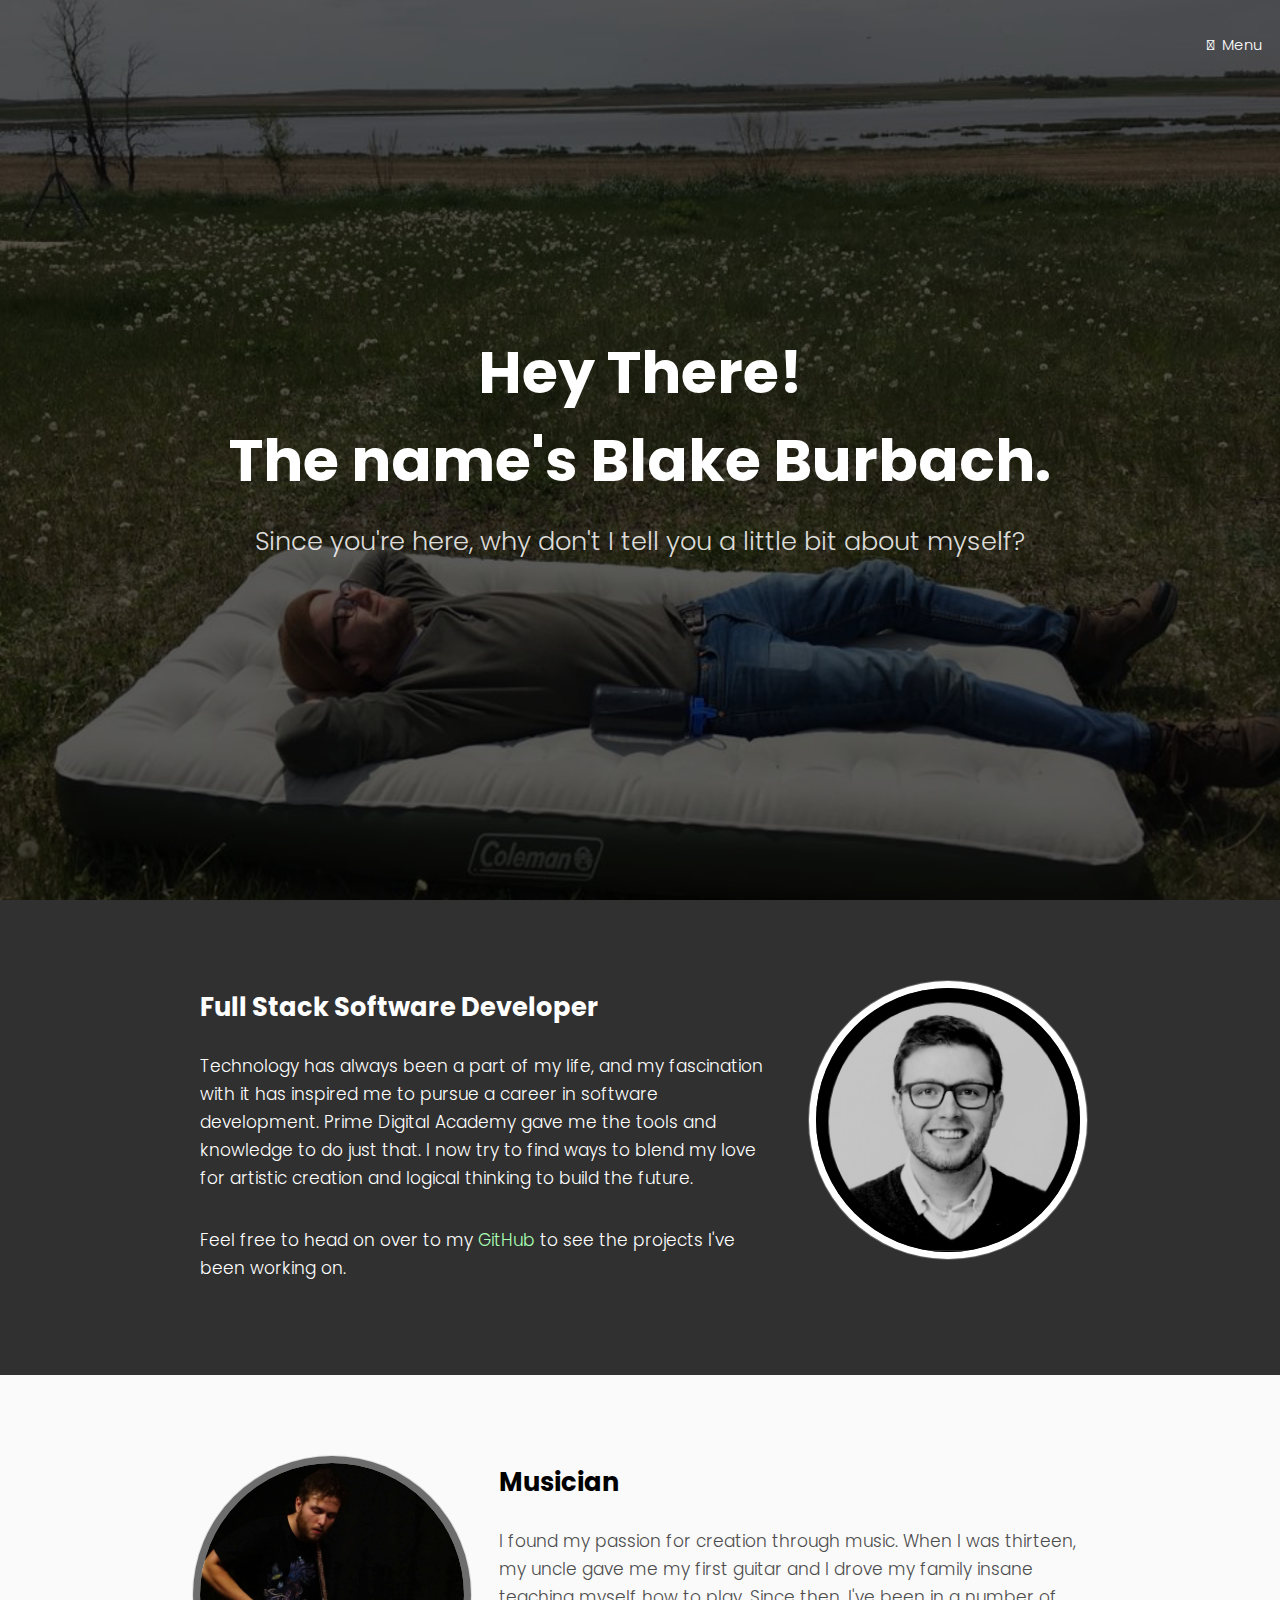
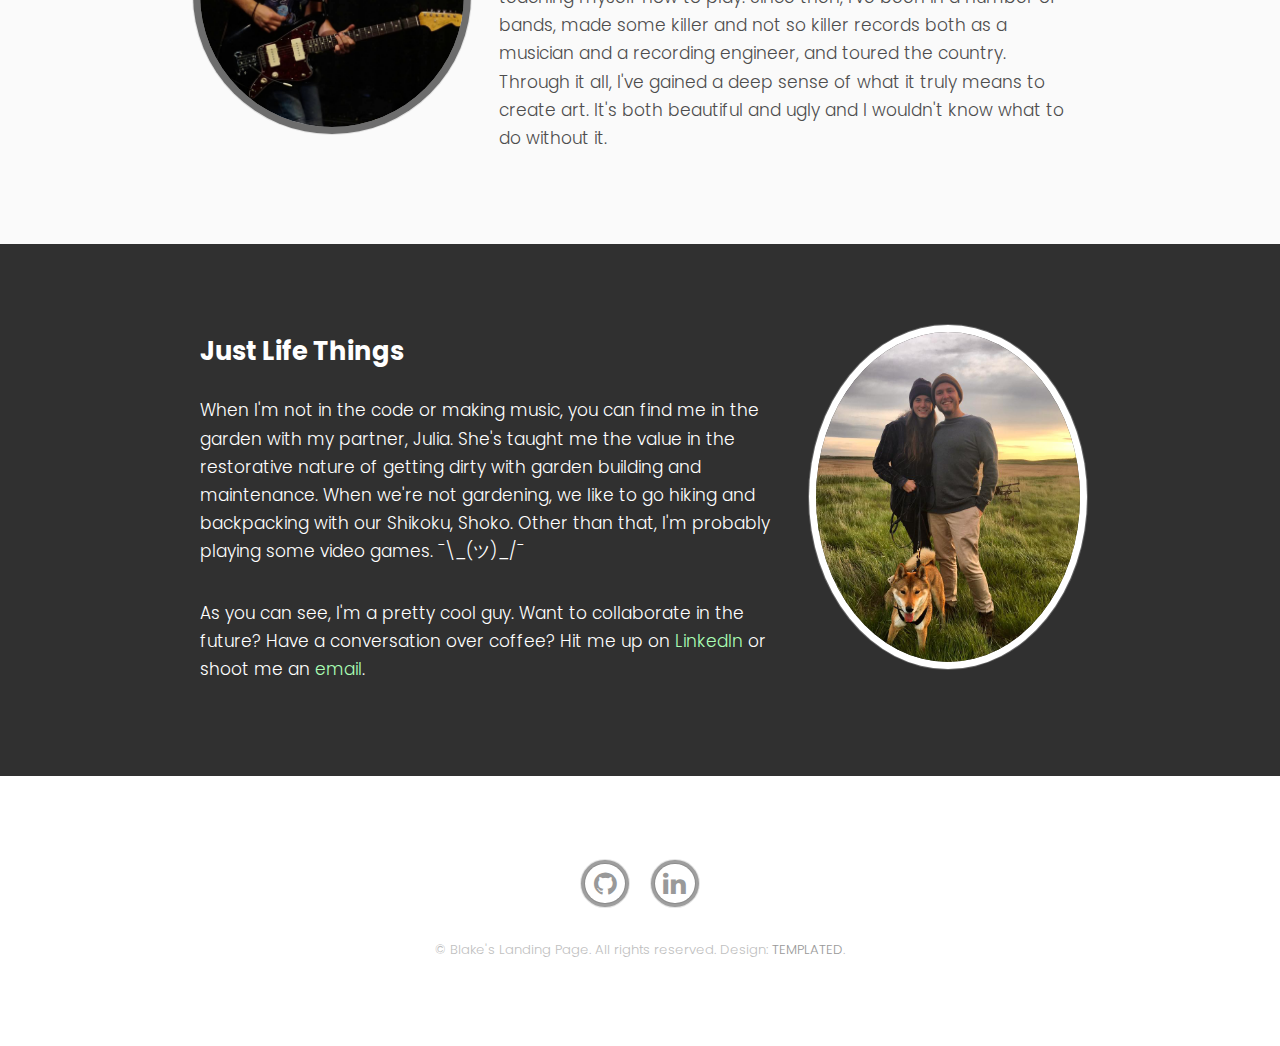
<file: index.html>
<!DOCTYPE HTML>
<!--
	Urban by TEMPLATED
	templated.co @templatedco
	Released for free under the Creative Commons Attribution 3.0 license (templated.co/license)
-->
<html>

<head>
	<title>Blake Burbach - Full Stack Software Developer</title>
	<meta charset="utf-8" />
	<meta name="viewport" content="width=device-width, initial-scale=1" />
	<link rel="stylesheet" href="assets/css/main.css" />
	<link href="https://fonts.googleapis.com/css?family=Poppins:300" rel="stylesheet">
</head>

<body>

	<!-- Header -->
	<header id="header" class="alt">
		<!-- <div class="logo"><a href="index.html">Urban <span>by TEMPLATED</span></a></div> -->
		<a href="#menu">Menu</a>
	</header>

	<!-- Nav -->
	<nav id="menu">
		<ul class="links">
			<li>
				<a href="index.html">Me</a>
			</li>
			<li>
				<a href="images/Blake_Burbach_Resume.pdf">Resume</a>
			</li>
			<!-- <li>
				<a href="projects.html">Projects</a>
			</li> -->
		</ul>
	</nav>

	<!-- Banner -->
	<section id="banner">
		<div class="inner">
			<header>
				<h1>Hey There!
					<br/>The name's Blake Burbach.
					<br />
				</h1>
				<p>Since you're here, why don't I tell you a little bit about myself?</p>
			</header>
		</div>
	</section>

	<!-- Main -->
	<div id="main">
		<!-- Section -->
		<section class="wrapper style2">
			<div class="inner">
				<div class="flex flex-2">
					<div class="col col2">
						<h3>Full Stack Software Developer</h3>
						<div class="newText">
							<p>Technology has always been a part of my life, and my fascination with it has inspired me to pursue a career in software development.
								Prime Digital Academy gave me the tools and knowledge to do just that. I now try to find ways to blend my love for artistic
								 creation and logical thinking to build the future.</p>
							<p>Feel free to head on over to my <a id="textLink" href="https://github.com/BlakeBurbach" target="_blank">GitHub</a> to see the projects I've been working on.</p>
						</div>
					</div>
					<div class="col col1 first">
						<div class="image round fit">
							<img src="images/Blake_Headshot.png" alt="Professional Headshot of me" />
						</div>
					</div>
				</div>
			</div>
		</section>
		<!-- Section -->
		<section class="wrapper style1">
			<div class="inner">
				<!-- 2 Columns -->
				<div class="flex flex-2">
					<div class="col col1">
						<div class="image round fit">
							<img src="images/Guitar_Playing.jpg" alt="Me and my Jag" />
						</div>
					</div>
					<div class="col col2">
						<h3>Musician</h3>
						<div class="newText">
							<p>I found my passion for creation through music.
								When I was thirteen, my uncle gave me my first guitar and I drove my family insane teaching myself how to play.
								Since then, I've been in a number of bands, made some killer and not so killer records both as a musician and a recording engineer,
								and toured the country. Through it all, I've gained a deep sense of what it truly means to create art. It's both beautiful and ugly
								and I wouldn't know what to do without it. 
							</p>
						</div>
					</div>
				</div>
			</div>
		</section>

		<!-- Section -->
		<section class="wrapper style2">
			<div class="inner">
				<div class="flex flex-2">
					<div class="col col2">
						<h3>Just Life Things</h3>
						<div class="newText">
						<p>When I'm not in the code or making music, you can find me in the garden with my partner, Julia.
							She's taught me the value in the restorative nature of getting dirty with garden building and maintenance. 
							When we're not gardening, we like to go hiking and backpacking with our Shikoku, Shoko. 
							Other than that, I'm probably playing some video games. ¯\_(ツ)_/¯
						</p>
						<p>
							As you can see, I'm a pretty cool guy. Want to collaborate in the future? Have a conversation over coffee?
							Hit me up on <a id="textLinkedIn" href="https://www.linkedin.com/in/blake-burbach/" target="_blank">LinkedIn</a> 
							or shoot me an <a id="mailTime" href="mailto:cras.bburbach@gmail.com">email</a>. 
						</p>
						</div>
					</div>
					<div class="col col1 first">
						<div class="image round fit">
							<img src="images/Jules_and_Me.jpg" alt="Julia, Shoko, and me at sunset" />
						</div>
					</div>
				</div>
			</div>
		</section>
	</div>

	<!-- Footer -->
	<footer id="footer">
		<div class="copyright">
			<ul class="icons">
				<li>
					<a href="https://github.com/BlakeBurbach" class="icon fa-github">
						<span class="label">GitHub</span>
					</a>
				</li>
				<li>
					<a href="https://www.linkedin.com/in/blake-burbach/" class="icon fa-linkedin">
						<span class="label">LinkedIn</span>
					</a>
				</li>
			</ul>
			<p>&copy; Blake's Landing Page. All rights reserved. Design:
				<a href="https://templated.co">TEMPLATED</a>.</p>
		</div>
	</footer>

	<!-- Scripts -->
	<script src="assets/js/jquery.min.js"></script>
	<script src="assets/js/jquery.scrolly.min.js"></script>
	<script src="assets/js/jquery.scrollex.min.js"></script>
	<script src="assets/js/skel.min.js"></script>
	<script src="assets/js/util.js"></script>
	<script src="assets/js/main.js"></script>

</body>

</html>
</file>
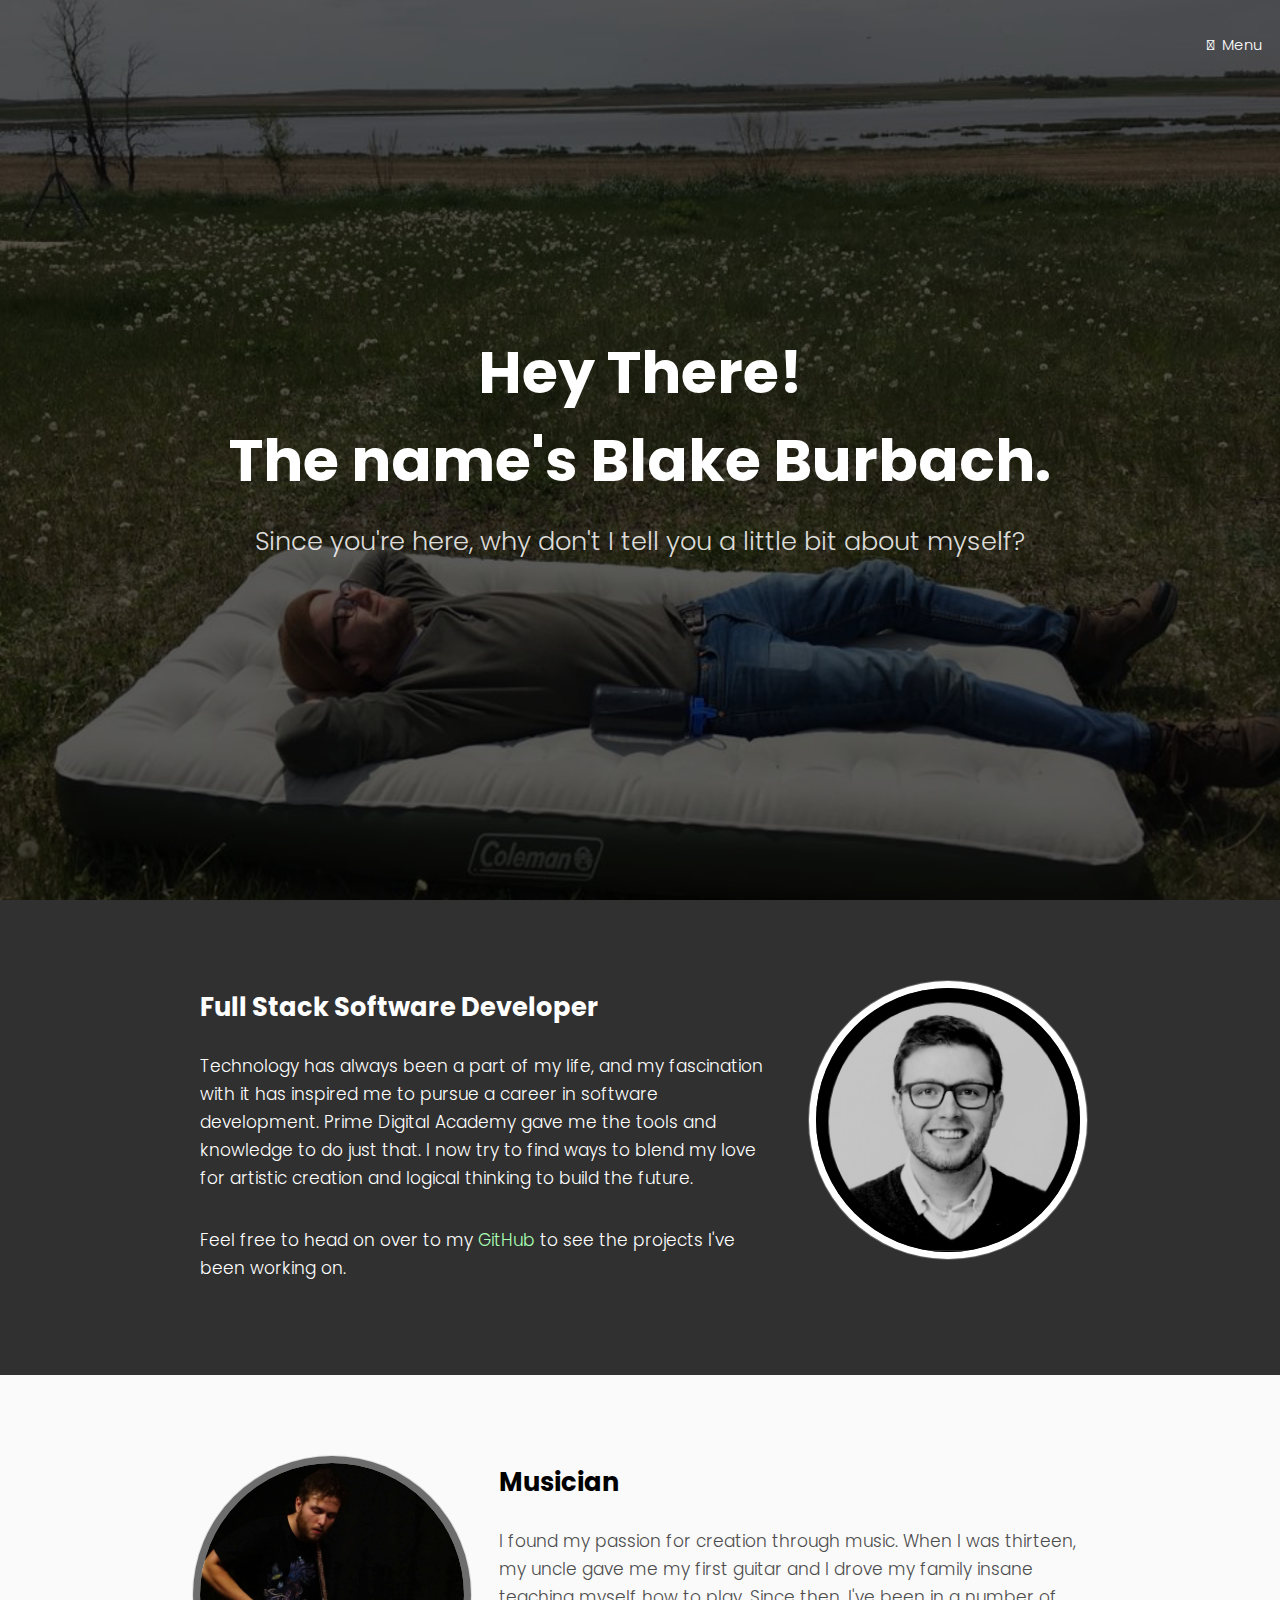
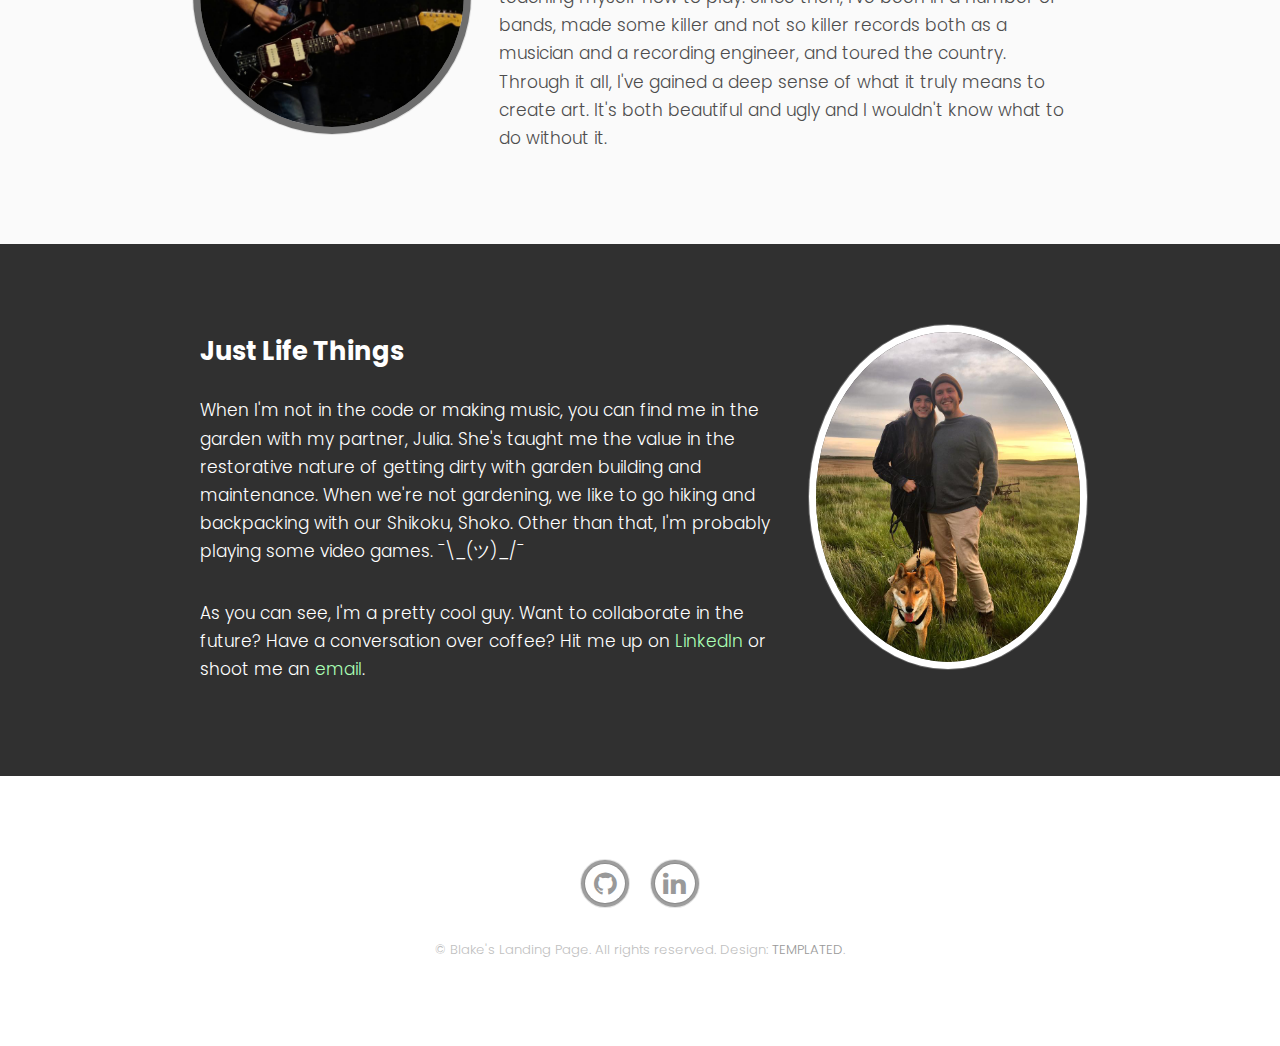
<file: templated-urban/index.html>
<!DOCTYPE HTML>
<!--
	Urban by TEMPLATED
	templated.co @templatedco
	Released for free under the Creative Commons Attribution 3.0 license (templated.co/license)
-->
<html>

<head>
	<title>Blake Burbach - Full Stack Software Developer</title>
	<meta charset="utf-8" />
	<meta name="viewport" content="width=device-width, initial-scale=1" />
	<link rel="stylesheet" href="assets/css/main.css" />
	<link href="https://fonts.googleapis.com/css?family=Poppins:300" rel="stylesheet">
</head>

<body>

	<!-- Header -->
	<header id="header" class="alt">
		<!-- <div class="logo"><a href="index.html">Urban <span>by TEMPLATED</span></a></div> -->
		<a href="#menu">Menu</a>
	</header>

	<!-- Nav -->
	<nav id="menu">
		<ul class="links">
			<li>
				<a href="index.html">Me</a>
			</li>
			<li>
				<a href="images/Blake_Resume.pdf">Resume</a>
			</li>
			<!-- <li>
				<a href="projects.html">Projects</a>
			</li> -->
		</ul>
	</nav>

	<!-- Banner -->
	<section id="banner">
		<div class="inner">
			<header>
				<h1>Hey There!
					<br/>The name's Blake Burbach.
					<br />
				</h1>
				<p>Since you're here, why don't I tell you a little bit about myself?</p>
			</header>
		</div>
	</section>

	<!-- Main -->
	<div id="main">
		<!-- Section -->
		<section class="wrapper style2">
			<div class="inner">
				<div class="flex flex-2">
					<div class="col col2">
						<h3>Full Stack Software Developer</h3>
						<div class="newText">
							<p>Technology has always been a part of my life, and my fascination with it has inspired me to pursue a career in software development.
								Prime Digital Academy gave me the tools and knowledge to do just that. I now try to find ways to blend my love for artistic
								 creation and logical thinking to build the future.</p>
							<p>Feel free to head on over to my <a id="textLink" href="https://github.com/BlakeBurbach" target="_blank">GitHub</a> to see the projects I've been working on.</p>
						</div>
					</div>
					<div class="col col1 first">
						<div class="image round fit">
							<img src="images/Blake_Headshot.png" alt="Professional Headshot of me" />
						</div>
					</div>
				</div>
			</div>
		</section>
		<!-- Section -->
		<section class="wrapper style1">
			<div class="inner">
				<!-- 2 Columns -->
				<div class="flex flex-2">
					<div class="col col1">
						<div class="image round fit">
							<img src="images/Guitar_Playing.jpg" alt="Me and my Jag" />
						</div>
					</div>
					<div class="col col2">
						<h3>Musician</h3>
						<div class="newText">
							<p>I found my passion for creation through music.
								When I was thirteen, my uncle gave me my first guitar and I drove my family insane teaching myself how to play.
								Since then, I've been in a number of bands, made some killer and not so killer records both as a musician and a recording engineer,
								and toured the country. Through it all, I've gained a deep sense of what it truly means to create art. It's both beautiful and ugly
								and I wouldn't know what to do without it. 
							</p>
						</div>
					</div>
				</div>
			</div>
		</section>

		<!-- Section -->
		<section class="wrapper style2">
			<div class="inner">
				<div class="flex flex-2">
					<div class="col col2">
						<h3>Just Life Things</h3>
						<div class="newText">
						<p>When I'm not in the code or making music, you can find me in the garden with my partner, Julia.
							She's taught me the value in the restorative nature of getting dirty with garden building and maintenance. 
							When we're not gardening, we like to go hiking and backpacking with our Shikoku, Shoko. 
							Other than that, I'm probably playing some video games. ¯\_(ツ)_/¯
						</p>
						<p>
							As you can see, I'm a pretty cool guy. Want to collaborate in the future? Have a conversation over coffee?
							Hit me up on <a id="textLinkedIn" href="https://www.linkedin.com/in/blake-burbach/" target="_blank">LinkedIn</a> 
							or shoot me an <a id="mailTime" href="mailto:cras.bburbach@gmail.com">email</a>. 
						</p>
						</div>
					</div>
					<div class="col col1 first">
						<div class="image round fit">
							<img src="images/Jules_and_Me.jpg" alt="Julia, Shoko, and me at sunset" />
						</div>
					</div>
				</div>
			</div>
		</section>
	</div>

	<!-- Footer -->
	<footer id="footer">
		<div class="copyright">
			<ul class="icons">
				<li>
					<a href="https://github.com/BlakeBurbach" class="icon fa-github">
						<span class="label">GitHub</span>
					</a>
				</li>
				<li>
					<a href="https://www.linkedin.com/in/blake-burbach/" class="icon fa-linkedin">
						<span class="label">LinkedIn</span>
					</a>
				</li>
			</ul>
			<p>&copy; Blake's Landing Page. All rights reserved. Design:
				<a href="https://templated.co">TEMPLATED</a>.</p>
		</div>
	</footer>

	<!-- Scripts -->
	<script src="assets/js/jquery.min.js"></script>
	<script src="assets/js/jquery.scrolly.min.js"></script>
	<script src="assets/js/jquery.scrollex.min.js"></script>
	<script src="assets/js/skel.min.js"></script>
	<script src="assets/js/util.js"></script>
	<script src="assets/js/main.js"></script>

</body>

</html>
</file>
<file: assets/css/main.css>
@charset "UTF-8";
@import url(font-awesome.min.css);
@import url("https://fonts.googleapis.com/css?family=Scope+One|Trocchi");

/*
	Urban by TEMPLATED
	templated.co @templatedco
	Released for free under the Creative Commons Attribution 3.0 license (templated.co/license)
*/

/* Reset */
.newText{
	font-size: 17px;
}
	html, body, div, span, applet, object, iframe, h1, h2, h3, h4, h5, h6, p, blockquote, pre, a, abbr, acronym, address, big, cite, code, del, dfn, em, img, ins, kbd, q, s, samp, small, strike, strong, sub, sup, tt, var, b, u, i, center, dl, dt, dd, ol, ul, li, fieldset, form, label, legend, table, caption, tbody, tfoot, thead, tr, th, td, article, aside, canvas, details, embed, figure, figcaption, footer, header, hgroup, menu, nav, output, ruby, section, summary, time, mark, audio, video {
		margin: 0;
		padding: 0;
		border: 0;
		font-size: 100%;
		font: inherit;
		vertical-align: baseline;
	}

	article, aside, details, figcaption, figure, footer, header, hgroup, menu, nav, section {
		display: block;
	}

	body {
		line-height: 1;
	}

	ol, ul {
		list-style: none;
	}

	blockquote, q {
		quotes: none;
	}

	blockquote:before, blockquote:after, q:before, q:after {
		content: '';
		content: none;
	}

	table {
		border-collapse: collapse;
		border-spacing: 0;
	}

	body {
		-webkit-text-size-adjust: none;
	}

/* Box Model */

	*, *:before, *:after {
		-moz-box-sizing: border-box;
		-webkit-box-sizing: border-box;
		box-sizing: border-box;
	}

/* Containers */

	.container {
		margin-left: auto;
		margin-right: auto;
	}

	.container.\31 25\25 {
		width: 100%;
		max-width: 100em;
		min-width: 80em;
	}

	.container.\37 5\25 {
		width: 60em;
	}

	.container.\35 0\25 {
		width: 40em;
	}

	.container.\32 5\25 {
		width: 20em;
	}

	.container {
		width: 80em;
	}

	@media screen and (max-width: 1680px) {

		.container.\31 25\25 {
			width: 100%;
			max-width: 100em;
			min-width: 80em;
		}

		.container.\37 5\25 {
			width: 60em;
		}

		.container.\35 0\25 {
			width: 40em;
		}

		.container.\32 5\25 {
			width: 20em;
		}

		.container {
			width: 80em;
		}

	}

	@media screen and (max-width: 1280px) {

		.container.\31 25\25 {
			width: 100%;
			max-width: 81.25em;
			min-width: 65em;
		}

		.container.\37 5\25 {
			width: 48.75em;
		}

		.container.\35 0\25 {
			width: 32.5em;
		}

		.container.\32 5\25 {
			width: 16.25em;
		}

		.container {
			width: 65em;
		}

	}

	@media screen and (max-width: 980px) {

		.container.\31 25\25 {
			width: 100%;
			max-width: 112.5%;
			min-width: 90%;
		}

		.container.\37 5\25 {
			width: 67.5%;
		}

		.container.\35 0\25 {
			width: 45%;
		}

		.container.\32 5\25 {
			width: 22.5%;
		}

		.container {
			width: 90%;
		}

	}

	@media screen and (max-width: 736px) {

		.container.\31 25\25 {
			width: 100%;
			max-width: 112.5%;
			min-width: 90%;
		}

		.container.\37 5\25 {
			width: 67.5%;
		}

		.container.\35 0\25 {
			width: 45%;
		}

		.container.\32 5\25 {
			width: 22.5%;
		}

		.container {
			width: 90% !important;
		}

	}

	@media screen and (max-width: 480px) {

		.container.\31 25\25 {
			width: 100%;
			max-width: 112.5%;
			min-width: 90%;
		}

		.container.\37 5\25 {
			width: 67.5%;
		}

		.container.\35 0\25 {
			width: 45%;
		}

		.container.\32 5\25 {
			width: 22.5%;
		}

		.container {
			width: 90% !important;
		}

	}

/* Grid */

	.row {
		border-bottom: solid 1px transparent;
		-moz-box-sizing: border-box;
		-webkit-box-sizing: border-box;
		box-sizing: border-box;
	}

	.row > * {
		float: left;
		-moz-box-sizing: border-box;
		-webkit-box-sizing: border-box;
		box-sizing: border-box;
	}

	.row:after, .row:before {
		content: '';
		display: block;
		clear: both;
		height: 0;
	}

	.row.uniform > * > :first-child {
		margin-top: 0;
	}

	.row.uniform > * > :last-child {
		margin-bottom: 0;
	}

	.row.\30 \25 > * {
		padding: 0 0 0 0em;
	}

	.row.\30 \25 {
		margin: 0 0 -1px 0em;
	}

	.row.uniform.\30 \25 > * {
		padding: 0em 0 0 0em;
	}

	.row.uniform.\30 \25 {
		margin: 0em 0 -1px 0em;
	}

	.row > * {
		padding: 0 0 0 2em;
	}

	.row {
		margin: 0 0 -1px -2em;
	}

	.row.uniform > * {
		padding: 2em 0 0 2em;
	}

	.row.uniform {
		margin: -2em 0 -1px -2em;
	}

	.row.\32 00\25 > * {
		padding: 0 0 0 4em;
	}

	.row.\32 00\25 {
		margin: 0 0 -1px -4em;
	}

	.row.uniform.\32 00\25 > * {
		padding: 4em 0 0 4em;
	}

	.row.uniform.\32 00\25 {
		margin: -4em 0 -1px -4em;
	}

	.row.\31 50\25 > * {
		padding: 0 0 0 3em;
	}

	.row.\31 50\25 {
		margin: 0 0 -1px -3em;
	}

	.row.uniform.\31 50\25 > * {
		padding: 3em 0 0 3em;
	}

	.row.uniform.\31 50\25 {
		margin: -3em 0 -1px -3em;
	}

	.row.\35 0\25 > * {
		padding: 0 0 0 1em;
	}

	.row.\35 0\25 {
		margin: 0 0 -1px -1em;
	}

	.row.uniform.\35 0\25 > * {
		padding: 1em 0 0 1em;
	}

	.row.uniform.\35 0\25 {
		margin: -1em 0 -1px -1em;
	}

	.row.\32 5\25 > * {
		padding: 0 0 0 0.5em;
	}

	.row.\32 5\25 {
		margin: 0 0 -1px -0.5em;
	}

	.row.uniform.\32 5\25 > * {
		padding: 0.5em 0 0 0.5em;
	}

	.row.uniform.\32 5\25 {
		margin: -0.5em 0 -1px -0.5em;
	}

	.\31 2u, .\31 2u\24 {
		width: 100%;
		clear: none;
		margin-left: 0;
	}

	.\31 1u, .\31 1u\24 {
		width: 91.6666666667%;
		clear: none;
		margin-left: 0;
	}

	.\31 0u, .\31 0u\24 {
		width: 83.3333333333%;
		clear: none;
		margin-left: 0;
	}

	.\39 u, .\39 u\24 {
		width: 75%;
		clear: none;
		margin-left: 0;
	}

	.\38 u, .\38 u\24 {
		width: 66.6666666667%;
		clear: none;
		margin-left: 0;
	}

	.\37 u, .\37 u\24 {
		width: 58.3333333333%;
		clear: none;
		margin-left: 0;
	}

	.\36 u, .\36 u\24 {
		width: 50%;
		clear: none;
		margin-left: 0;
	}

	.\35 u, .\35 u\24 {
		width: 41.6666666667%;
		clear: none;
		margin-left: 0;
	}

	.\34 u, .\34 u\24 {
		width: 33.3333333333%;
		clear: none;
		margin-left: 0;
	}

	.\33 u, .\33 u\24 {
		width: 25%;
		clear: none;
		margin-left: 0;
	}

	.\32 u, .\32 u\24 {
		width: 16.6666666667%;
		clear: none;
		margin-left: 0;
	}

	.\31 u, .\31 u\24 {
		width: 8.3333333333%;
		clear: none;
		margin-left: 0;
	}

	.\31 2u\24 + *,
	.\31 1u\24 + *,
	.\31 0u\24 + *,
	.\39 u\24 + *,
	.\38 u\24 + *,
	.\37 u\24 + *,
	.\36 u\24 + *,
	.\35 u\24 + *,
	.\34 u\24 + *,
	.\33 u\24 + *,
	.\32 u\24 + *,
	.\31 u\24 + * {
		clear: left;
	}

	.\-11u {
		margin-left: 91.66667%;
	}

	.\-10u {
		margin-left: 83.33333%;
	}

	.\-9u {
		margin-left: 75%;
	}

	.\-8u {
		margin-left: 66.66667%;
	}

	.\-7u {
		margin-left: 58.33333%;
	}

	.\-6u {
		margin-left: 50%;
	}

	.\-5u {
		margin-left: 41.66667%;
	}

	.\-4u {
		margin-left: 33.33333%;
	}

	.\-3u {
		margin-left: 25%;
	}

	.\-2u {
		margin-left: 16.66667%;
	}

	.\-1u {
		margin-left: 8.33333%;
	}

	@media screen and (max-width: 1680px) {

		.row > * {
			padding: 0 0 0 2em;
		}

		.row {
			margin: 0 0 -1px -2em;
		}

		.row.uniform > * {
			padding: 2em 0 0 2em;
		}

		.row.uniform {
			margin: -2em 0 -1px -2em;
		}

		.row.\32 00\25 > * {
			padding: 0 0 0 4em;
		}

		.row.\32 00\25 {
			margin: 0 0 -1px -4em;
		}

		.row.uniform.\32 00\25 > * {
			padding: 4em 0 0 4em;
		}

		.row.uniform.\32 00\25 {
			margin: -4em 0 -1px -4em;
		}

		.row.\31 50\25 > * {
			padding: 0 0 0 3em;
		}

		.row.\31 50\25 {
			margin: 0 0 -1px -3em;
		}

		.row.uniform.\31 50\25 > * {
			padding: 3em 0 0 3em;
		}

		.row.uniform.\31 50\25 {
			margin: -3em 0 -1px -3em;
		}

		.row.\35 0\25 > * {
			padding: 0 0 0 1em;
		}

		.row.\35 0\25 {
			margin: 0 0 -1px -1em;
		}

		.row.uniform.\35 0\25 > * {
			padding: 1em 0 0 1em;
		}

		.row.uniform.\35 0\25 {
			margin: -1em 0 -1px -1em;
		}

		.row.\32 5\25 > * {
			padding: 0 0 0 0.5em;
		}

		.row.\32 5\25 {
			margin: 0 0 -1px -0.5em;
		}

		.row.uniform.\32 5\25 > * {
			padding: 0.5em 0 0 0.5em;
		}

		.row.uniform.\32 5\25 {
			margin: -0.5em 0 -1px -0.5em;
		}

		.\31 2u\28xlarge\29, .\31 2u\24\28xlarge\29 {
			width: 100%;
			clear: none;
			margin-left: 0;
		}

		.\31 1u\28xlarge\29, .\31 1u\24\28xlarge\29 {
			width: 91.6666666667%;
			clear: none;
			margin-left: 0;
		}

		.\31 0u\28xlarge\29, .\31 0u\24\28xlarge\29 {
			width: 83.3333333333%;
			clear: none;
			margin-left: 0;
		}

		.\39 u\28xlarge\29, .\39 u\24\28xlarge\29 {
			width: 75%;
			clear: none;
			margin-left: 0;
		}

		.\38 u\28xlarge\29, .\38 u\24\28xlarge\29 {
			width: 66.6666666667%;
			clear: none;
			margin-left: 0;
		}

		.\37 u\28xlarge\29, .\37 u\24\28xlarge\29 {
			width: 58.3333333333%;
			clear: none;
			margin-left: 0;
		}

		.\36 u\28xlarge\29, .\36 u\24\28xlarge\29 {
			width: 50%;
			clear: none;
			margin-left: 0;
		}

		.\35 u\28xlarge\29, .\35 u\24\28xlarge\29 {
			width: 41.6666666667%;
			clear: none;
			margin-left: 0;
		}

		.\34 u\28xlarge\29, .\34 u\24\28xlarge\29 {
			width: 33.3333333333%;
			clear: none;
			margin-left: 0;
		}

		.\33 u\28xlarge\29, .\33 u\24\28xlarge\29 {
			width: 25%;
			clear: none;
			margin-left: 0;
		}

		.\32 u\28xlarge\29, .\32 u\24\28xlarge\29 {
			width: 16.6666666667%;
			clear: none;
			margin-left: 0;
		}

		.\31 u\28xlarge\29, .\31 u\24\28xlarge\29 {
			width: 8.3333333333%;
			clear: none;
			margin-left: 0;
		}

		.\31 2u\24\28xlarge\29 + *,
		.\31 1u\24\28xlarge\29 + *,
		.\31 0u\24\28xlarge\29 + *,
		.\39 u\24\28xlarge\29 + *,
		.\38 u\24\28xlarge\29 + *,
		.\37 u\24\28xlarge\29 + *,
		.\36 u\24\28xlarge\29 + *,
		.\35 u\24\28xlarge\29 + *,
		.\34 u\24\28xlarge\29 + *,
		.\33 u\24\28xlarge\29 + *,
		.\32 u\24\28xlarge\29 + *,
		.\31 u\24\28xlarge\29 + * {
			clear: left;
		}

		.\-11u\28xlarge\29 {
			margin-left: 91.66667%;
		}

		.\-10u\28xlarge\29 {
			margin-left: 83.33333%;
		}

		.\-9u\28xlarge\29 {
			margin-left: 75%;
		}

		.\-8u\28xlarge\29 {
			margin-left: 66.66667%;
		}

		.\-7u\28xlarge\29 {
			margin-left: 58.33333%;
		}

		.\-6u\28xlarge\29 {
			margin-left: 50%;
		}

		.\-5u\28xlarge\29 {
			margin-left: 41.66667%;
		}

		.\-4u\28xlarge\29 {
			margin-left: 33.33333%;
		}

		.\-3u\28xlarge\29 {
			margin-left: 25%;
		}

		.\-2u\28xlarge\29 {
			margin-left: 16.66667%;
		}

		.\-1u\28xlarge\29 {
			margin-left: 8.33333%;
		}

	}

	@media screen and (max-width: 1280px) {

		.row > * {
			padding: 0 0 0 1.5em;
		}

		.row {
			margin: 0 0 -1px -1.5em;
		}

		.row.uniform > * {
			padding: 1.5em 0 0 1.5em;
		}

		.row.uniform {
			margin: -1.5em 0 -1px -1.5em;
		}

		.row.\32 00\25 > * {
			padding: 0 0 0 3em;
		}

		.row.\32 00\25 {
			margin: 0 0 -1px -3em;
		}

		.row.uniform.\32 00\25 > * {
			padding: 3em 0 0 3em;
		}

		.row.uniform.\32 00\25 {
			margin: -3em 0 -1px -3em;
		}

		.row.\31 50\25 > * {
			padding: 0 0 0 2.25em;
		}

		.row.\31 50\25 {
			margin: 0 0 -1px -2.25em;
		}

		.row.uniform.\31 50\25 > * {
			padding: 2.25em 0 0 2.25em;
		}

		.row.uniform.\31 50\25 {
			margin: -2.25em 0 -1px -2.25em;
		}

		.row.\35 0\25 > * {
			padding: 0 0 0 0.75em;
		}

		.row.\35 0\25 {
			margin: 0 0 -1px -0.75em;
		}

		.row.uniform.\35 0\25 > * {
			padding: 0.75em 0 0 0.75em;
		}

		.row.uniform.\35 0\25 {
			margin: -0.75em 0 -1px -0.75em;
		}

		.row.\32 5\25 > * {
			padding: 0 0 0 0.375em;
		}

		.row.\32 5\25 {
			margin: 0 0 -1px -0.375em;
		}

		.row.uniform.\32 5\25 > * {
			padding: 0.375em 0 0 0.375em;
		}

		.row.uniform.\32 5\25 {
			margin: -0.375em 0 -1px -0.375em;
		}

		.\31 2u\28large\29, .\31 2u\24\28large\29 {
			width: 100%;
			clear: none;
			margin-left: 0;
		}

		.\31 1u\28large\29, .\31 1u\24\28large\29 {
			width: 91.6666666667%;
			clear: none;
			margin-left: 0;
		}

		.\31 0u\28large\29, .\31 0u\24\28large\29 {
			width: 83.3333333333%;
			clear: none;
			margin-left: 0;
		}

		.\39 u\28large\29, .\39 u\24\28large\29 {
			width: 75%;
			clear: none;
			margin-left: 0;
		}

		.\38 u\28large\29, .\38 u\24\28large\29 {
			width: 66.6666666667%;
			clear: none;
			margin-left: 0;
		}

		.\37 u\28large\29, .\37 u\24\28large\29 {
			width: 58.3333333333%;
			clear: none;
			margin-left: 0;
		}

		.\36 u\28large\29, .\36 u\24\28large\29 {
			width: 50%;
			clear: none;
			margin-left: 0;
		}

		.\35 u\28large\29, .\35 u\24\28large\29 {
			width: 41.6666666667%;
			clear: none;
			margin-left: 0;
		}

		.\34 u\28large\29, .\34 u\24\28large\29 {
			width: 33.3333333333%;
			clear: none;
			margin-left: 0;
		}

		.\33 u\28large\29, .\33 u\24\28large\29 {
			width: 25%;
			clear: none;
			margin-left: 0;
		}

		.\32 u\28large\29, .\32 u\24\28large\29 {
			width: 16.6666666667%;
			clear: none;
			margin-left: 0;
		}

		.\31 u\28large\29, .\31 u\24\28large\29 {
			width: 8.3333333333%;
			clear: none;
			margin-left: 0;
		}

		.\31 2u\24\28large\29 + *,
		.\31 1u\24\28large\29 + *,
		.\31 0u\24\28large\29 + *,
		.\39 u\24\28large\29 + *,
		.\38 u\24\28large\29 + *,
		.\37 u\24\28large\29 + *,
		.\36 u\24\28large\29 + *,
		.\35 u\24\28large\29 + *,
		.\34 u\24\28large\29 + *,
		.\33 u\24\28large\29 + *,
		.\32 u\24\28large\29 + *,
		.\31 u\24\28large\29 + * {
			clear: left;
		}

		.\-11u\28large\29 {
			margin-left: 91.66667%;
		}

		.\-10u\28large\29 {
			margin-left: 83.33333%;
		}

		.\-9u\28large\29 {
			margin-left: 75%;
		}

		.\-8u\28large\29 {
			margin-left: 66.66667%;
		}

		.\-7u\28large\29 {
			margin-left: 58.33333%;
		}

		.\-6u\28large\29 {
			margin-left: 50%;
		}

		.\-5u\28large\29 {
			margin-left: 41.66667%;
		}

		.\-4u\28large\29 {
			margin-left: 33.33333%;
		}

		.\-3u\28large\29 {
			margin-left: 25%;
		}

		.\-2u\28large\29 {
			margin-left: 16.66667%;
		}

		.\-1u\28large\29 {
			margin-left: 8.33333%;
		}

	}

	@media screen and (max-width: 980px) {

		.row > * {
			padding: 0 0 0 1.5em;
		}

		.row {
			margin: 0 0 -1px -1.5em;
		}

		.row.uniform > * {
			padding: 1.5em 0 0 1.5em;
		}

		.row.uniform {
			margin: -1.5em 0 -1px -1.5em;
		}

		.row.\32 00\25 > * {
			padding: 0 0 0 3em;
		}

		.row.\32 00\25 {
			margin: 0 0 -1px -3em;
		}

		.row.uniform.\32 00\25 > * {
			padding: 3em 0 0 3em;
		}

		.row.uniform.\32 00\25 {
			margin: -3em 0 -1px -3em;
		}

		.row.\31 50\25 > * {
			padding: 0 0 0 2.25em;
		}

		.row.\31 50\25 {
			margin: 0 0 -1px -2.25em;
		}

		.row.uniform.\31 50\25 > * {
			padding: 2.25em 0 0 2.25em;
		}

		.row.uniform.\31 50\25 {
			margin: -2.25em 0 -1px -2.25em;
		}

		.row.\35 0\25 > * {
			padding: 0 0 0 0.75em;
		}

		.row.\35 0\25 {
			margin: 0 0 -1px -0.75em;
		}

		.row.uniform.\35 0\25 > * {
			padding: 0.75em 0 0 0.75em;
		}

		.row.uniform.\35 0\25 {
			margin: -0.75em 0 -1px -0.75em;
		}

		.row.\32 5\25 > * {
			padding: 0 0 0 0.375em;
		}

		.row.\32 5\25 {
			margin: 0 0 -1px -0.375em;
		}

		.row.uniform.\32 5\25 > * {
			padding: 0.375em 0 0 0.375em;
		}

		.row.uniform.\32 5\25 {
			margin: -0.375em 0 -1px -0.375em;
		}

		.\31 2u\28medium\29, .\31 2u\24\28medium\29 {
			width: 100%;
			clear: none;
			margin-left: 0;
		}

		.\31 1u\28medium\29, .\31 1u\24\28medium\29 {
			width: 91.6666666667%;
			clear: none;
			margin-left: 0;
		}

		.\31 0u\28medium\29, .\31 0u\24\28medium\29 {
			width: 83.3333333333%;
			clear: none;
			margin-left: 0;
		}

		.\39 u\28medium\29, .\39 u\24\28medium\29 {
			width: 75%;
			clear: none;
			margin-left: 0;
		}

		.\38 u\28medium\29, .\38 u\24\28medium\29 {
			width: 66.6666666667%;
			clear: none;
			margin-left: 0;
		}

		.\37 u\28medium\29, .\37 u\24\28medium\29 {
			width: 58.3333333333%;
			clear: none;
			margin-left: 0;
		}

		.\36 u\28medium\29, .\36 u\24\28medium\29 {
			width: 50%;
			clear: none;
			margin-left: 0;
		}

		.\35 u\28medium\29, .\35 u\24\28medium\29 {
			width: 41.6666666667%;
			clear: none;
			margin-left: 0;
		}

		.\34 u\28medium\29, .\34 u\24\28medium\29 {
			width: 33.3333333333%;
			clear: none;
			margin-left: 0;
		}

		.\33 u\28medium\29, .\33 u\24\28medium\29 {
			width: 25%;
			clear: none;
			margin-left: 0;
		}

		.\32 u\28medium\29, .\32 u\24\28medium\29 {
			width: 16.6666666667%;
			clear: none;
			margin-left: 0;
		}

		.\31 u\28medium\29, .\31 u\24\28medium\29 {
			width: 8.3333333333%;
			clear: none;
			margin-left: 0;
		}

		.\31 2u\24\28medium\29 + *,
		.\31 1u\24\28medium\29 + *,
		.\31 0u\24\28medium\29 + *,
		.\39 u\24\28medium\29 + *,
		.\38 u\24\28medium\29 + *,
		.\37 u\24\28medium\29 + *,
		.\36 u\24\28medium\29 + *,
		.\35 u\24\28medium\29 + *,
		.\34 u\24\28medium\29 + *,
		.\33 u\24\28medium\29 + *,
		.\32 u\24\28medium\29 + *,
		.\31 u\24\28medium\29 + * {
			clear: left;
		}

		.\-11u\28medium\29 {
			margin-left: 91.66667%;
		}

		.\-10u\28medium\29 {
			margin-left: 83.33333%;
		}

		.\-9u\28medium\29 {
			margin-left: 75%;
		}

		.\-8u\28medium\29 {
			margin-left: 66.66667%;
		}

		.\-7u\28medium\29 {
			margin-left: 58.33333%;
		}

		.\-6u\28medium\29 {
			margin-left: 50%;
		}

		.\-5u\28medium\29 {
			margin-left: 41.66667%;
		}

		.\-4u\28medium\29 {
			margin-left: 33.33333%;
		}

		.\-3u\28medium\29 {
			margin-left: 25%;
		}

		.\-2u\28medium\29 {
			margin-left: 16.66667%;
		}

		.\-1u\28medium\29 {
			margin-left: 8.33333%;
		}

	}

	@media screen and (max-width: 736px) {

		.row > * {
			padding: 0 0 0 1.25em;
		}

		.row {
			margin: 0 0 -1px -1.25em;
		}

		.row.uniform > * {
			padding: 1.25em 0 0 1.25em;
		}

		.row.uniform {
			margin: -1.25em 0 -1px -1.25em;
		}

		.row.\32 00\25 > * {
			padding: 0 0 0 2.5em;
		}

		.row.\32 00\25 {
			margin: 0 0 -1px -2.5em;
		}

		.row.uniform.\32 00\25 > * {
			padding: 2.5em 0 0 2.5em;
		}

		.row.uniform.\32 00\25 {
			margin: -2.5em 0 -1px -2.5em;
		}

		.row.\31 50\25 > * {
			padding: 0 0 0 1.875em;
		}

		.row.\31 50\25 {
			margin: 0 0 -1px -1.875em;
		}

		.row.uniform.\31 50\25 > * {
			padding: 1.875em 0 0 1.875em;
		}

		.row.uniform.\31 50\25 {
			margin: -1.875em 0 -1px -1.875em;
		}

		.row.\35 0\25 > * {
			padding: 0 0 0 0.625em;
		}

		.row.\35 0\25 {
			margin: 0 0 -1px -0.625em;
		}

		.row.uniform.\35 0\25 > * {
			padding: 0.625em 0 0 0.625em;
		}

		.row.uniform.\35 0\25 {
			margin: -0.625em 0 -1px -0.625em;
		}

		.row.\32 5\25 > * {
			padding: 0 0 0 0.3125em;
		}

		.row.\32 5\25 {
			margin: 0 0 -1px -0.3125em;
		}

		.row.uniform.\32 5\25 > * {
			padding: 0.3125em 0 0 0.3125em;
		}

		.row.uniform.\32 5\25 {
			margin: -0.3125em 0 -1px -0.3125em;
		}

		.\31 2u\28small\29, .\31 2u\24\28small\29 {
			width: 100%;
			clear: none;
			margin-left: 0;
		}

		.\31 1u\28small\29, .\31 1u\24\28small\29 {
			width: 91.6666666667%;
			clear: none;
			margin-left: 0;
		}

		.\31 0u\28small\29, .\31 0u\24\28small\29 {
			width: 83.3333333333%;
			clear: none;
			margin-left: 0;
		}

		.\39 u\28small\29, .\39 u\24\28small\29 {
			width: 75%;
			clear: none;
			margin-left: 0;
		}

		.\38 u\28small\29, .\38 u\24\28small\29 {
			width: 66.6666666667%;
			clear: none;
			margin-left: 0;
		}

		.\37 u\28small\29, .\37 u\24\28small\29 {
			width: 58.3333333333%;
			clear: none;
			margin-left: 0;
		}

		.\36 u\28small\29, .\36 u\24\28small\29 {
			width: 50%;
			clear: none;
			margin-left: 0;
		}

		.\35 u\28small\29, .\35 u\24\28small\29 {
			width: 41.6666666667%;
			clear: none;
			margin-left: 0;
		}

		.\34 u\28small\29, .\34 u\24\28small\29 {
			width: 33.3333333333%;
			clear: none;
			margin-left: 0;
		}

		.\33 u\28small\29, .\33 u\24\28small\29 {
			width: 25%;
			clear: none;
			margin-left: 0;
		}

		.\32 u\28small\29, .\32 u\24\28small\29 {
			width: 16.6666666667%;
			clear: none;
			margin-left: 0;
		}

		.\31 u\28small\29, .\31 u\24\28small\29 {
			width: 8.3333333333%;
			clear: none;
			margin-left: 0;
		}

		.\31 2u\24\28small\29 + *,
		.\31 1u\24\28small\29 + *,
		.\31 0u\24\28small\29 + *,
		.\39 u\24\28small\29 + *,
		.\38 u\24\28small\29 + *,
		.\37 u\24\28small\29 + *,
		.\36 u\24\28small\29 + *,
		.\35 u\24\28small\29 + *,
		.\34 u\24\28small\29 + *,
		.\33 u\24\28small\29 + *,
		.\32 u\24\28small\29 + *,
		.\31 u\24\28small\29 + * {
			clear: left;
		}

		.\-11u\28small\29 {
			margin-left: 91.66667%;
		}

		.\-10u\28small\29 {
			margin-left: 83.33333%;
		}

		.\-9u\28small\29 {
			margin-left: 75%;
		}

		.\-8u\28small\29 {
			margin-left: 66.66667%;
		}

		.\-7u\28small\29 {
			margin-left: 58.33333%;
		}

		.\-6u\28small\29 {
			margin-left: 50%;
		}

		.\-5u\28small\29 {
			margin-left: 41.66667%;
		}

		.\-4u\28small\29 {
			margin-left: 33.33333%;
		}

		.\-3u\28small\29 {
			margin-left: 25%;
		}

		.\-2u\28small\29 {
			margin-left: 16.66667%;
		}

		.\-1u\28small\29 {
			margin-left: 8.33333%;
		}

	}

	@media screen and (max-width: 480px) {

		.row > * {
			padding: 0 0 0 1.25em;
		}

		.row {
			margin: 0 0 -1px -1.25em;
		}

		.row.uniform > * {
			padding: 1.25em 0 0 1.25em;
		}

		.row.uniform {
			margin: -1.25em 0 -1px -1.25em;
		}

		.row.\32 00\25 > * {
			padding: 0 0 0 2.5em;
		}

		.row.\32 00\25 {
			margin: 0 0 -1px -2.5em;
		}

		.row.uniform.\32 00\25 > * {
			padding: 2.5em 0 0 2.5em;
		}

		.row.uniform.\32 00\25 {
			margin: -2.5em 0 -1px -2.5em;
		}

		.row.\31 50\25 > * {
			padding: 0 0 0 1.875em;
		}

		.row.\31 50\25 {
			margin: 0 0 -1px -1.875em;
		}

		.row.uniform.\31 50\25 > * {
			padding: 1.875em 0 0 1.875em;
		}

		.row.uniform.\31 50\25 {
			margin: -1.875em 0 -1px -1.875em;
		}

		.row.\35 0\25 > * {
			padding: 0 0 0 0.625em;
		}

		.row.\35 0\25 {
			margin: 0 0 -1px -0.625em;
		}

		.row.uniform.\35 0\25 > * {
			padding: 0.625em 0 0 0.625em;
		}

		.row.uniform.\35 0\25 {
			margin: -0.625em 0 -1px -0.625em;
		}

		.row.\32 5\25 > * {
			padding: 0 0 0 0.3125em;
		}

		.row.\32 5\25 {
			margin: 0 0 -1px -0.3125em;
		}

		.row.uniform.\32 5\25 > * {
			padding: 0.3125em 0 0 0.3125em;
		}

		.row.uniform.\32 5\25 {
			margin: -0.3125em 0 -1px -0.3125em;
		}

		.\31 2u\28xsmall\29, .\31 2u\24\28xsmall\29 {
			width: 100%;
			clear: none;
			margin-left: 0;
		}

		.\31 1u\28xsmall\29, .\31 1u\24\28xsmall\29 {
			width: 91.6666666667%;
			clear: none;
			margin-left: 0;
		}

		.\31 0u\28xsmall\29, .\31 0u\24\28xsmall\29 {
			width: 83.3333333333%;
			clear: none;
			margin-left: 0;
		}

		.\39 u\28xsmall\29, .\39 u\24\28xsmall\29 {
			width: 75%;
			clear: none;
			margin-left: 0;
		}

		.\38 u\28xsmall\29, .\38 u\24\28xsmall\29 {
			width: 66.6666666667%;
			clear: none;
			margin-left: 0;
		}

		.\37 u\28xsmall\29, .\37 u\24\28xsmall\29 {
			width: 58.3333333333%;
			clear: none;
			margin-left: 0;
		}

		.\36 u\28xsmall\29, .\36 u\24\28xsmall\29 {
			width: 50%;
			clear: none;
			margin-left: 0;
		}

		.\35 u\28xsmall\29, .\35 u\24\28xsmall\29 {
			width: 41.6666666667%;
			clear: none;
			margin-left: 0;
		}

		.\34 u\28xsmall\29, .\34 u\24\28xsmall\29 {
			width: 33.3333333333%;
			clear: none;
			margin-left: 0;
		}

		.\33 u\28xsmall\29, .\33 u\24\28xsmall\29 {
			width: 25%;
			clear: none;
			margin-left: 0;
		}

		.\32 u\28xsmall\29, .\32 u\24\28xsmall\29 {
			width: 16.6666666667%;
			clear: none;
			margin-left: 0;
		}

		.\31 u\28xsmall\29, .\31 u\24\28xsmall\29 {
			width: 8.3333333333%;
			clear: none;
			margin-left: 0;
		}

		.\31 2u\24\28xsmall\29 + *,
		.\31 1u\24\28xsmall\29 + *,
		.\31 0u\24\28xsmall\29 + *,
		.\39 u\24\28xsmall\29 + *,
		.\38 u\24\28xsmall\29 + *,
		.\37 u\24\28xsmall\29 + *,
		.\36 u\24\28xsmall\29 + *,
		.\35 u\24\28xsmall\29 + *,
		.\34 u\24\28xsmall\29 + *,
		.\33 u\24\28xsmall\29 + *,
		.\32 u\24\28xsmall\29 + *,
		.\31 u\24\28xsmall\29 + * {
			clear: left;
		}

		.\-11u\28xsmall\29 {
			margin-left: 91.66667%;
		}

		.\-10u\28xsmall\29 {
			margin-left: 83.33333%;
		}

		.\-9u\28xsmall\29 {
			margin-left: 75%;
		}

		.\-8u\28xsmall\29 {
			margin-left: 66.66667%;
		}

		.\-7u\28xsmall\29 {
			margin-left: 58.33333%;
		}

		.\-6u\28xsmall\29 {
			margin-left: 50%;
		}

		.\-5u\28xsmall\29 {
			margin-left: 41.66667%;
		}

		.\-4u\28xsmall\29 {
			margin-left: 33.33333%;
		}

		.\-3u\28xsmall\29 {
			margin-left: 25%;
		}

		.\-2u\28xsmall\29 {
			margin-left: 16.66667%;
		}

		.\-1u\28xsmall\29 {
			margin-left: 8.33333%;
		}

	}

/* Basic */

	@-ms-viewport {
		width: device-width;
	}

	body {
		-ms-overflow-style: scrollbar;
	}

	@media screen and (max-width: 480px) {

		html, body {
			min-width: 320px;
		}

	}

	body {
		background: #fff;
	}

		body.is-loading *, body.is-loading *:before, body.is-loading *:after {
			-moz-animation: none !important;
			-webkit-animation: none !important;
			-ms-animation: none !important;
			animation: none !important;
			-moz-transition: none !important;
			-webkit-transition: none !important;
			-ms-transition: none !important;
			transition: none !important;
		}

/* Type */

	body {
		background-color: #fff;
		color: #999999;
	}

	body, input, select, textarea {
		font-family: 'Poppins', sans-serif;
		font-size: 13pt;
		font-weight: 300;
		line-height: 1.65;
	}

		@media screen and (max-width: 1680px) {

			body, input, select, textarea {
				font-size: 11pt;
			}

		}

		@media screen and (max-width: 1280px) {

			body, input, select, textarea {
				font-size: 11pt;
			}

		}

		@media screen and (max-width: 980px) {

			body, input, select, textarea {
				font-size: 12pt;
			}

		}

		@media screen and (max-width: 736px) {

			body, input, select, textarea {
				font-size: 12pt;
			}

		}

		@media screen and (max-width: 480px) {

			body, input, select, textarea {
				font-size: 12pt;
			}

		}

	a {
		-moz-transition: color 0.2s ease-in-out;
		-webkit-transition: color 0.2s ease-in-out;
		-ms-transition: color 0.2s ease-in-out;
		transition: color 0.2s ease-in-out;
		text-decoration: none;
	}

	strong, b {
		font-weight: 700;
	}

	em, i {
		font-style: italic;
	}

	p {
		margin: 0 0 2em 0;
	}

	h1, h2, h3, h4, h5, h6 {
		font-weight: 700;
		line-height: 1.5;
		margin: 0 0 1em 0;
	}

		h1 a, h2 a, h3 a, h4 a, h5 a, h6 a {
			color: inherit;
			text-decoration: none;
		}

	h1 {
		font-size: 3em;
		margin-bottom: .25em;
	}

		@media screen and (max-width: 736px) {

			h1 {
				font-size: 2.5em;
			}

		}

	h2 {
		font-size: 2.5em;
	}

		@media screen and (max-width: 736px) {

			h2 {
				font-size: 2em;
			}

		}

		@media screen and (max-width: 480px) {

			h2 {
				font-size: 1.5em;
			}

		}

	h3 {
		font-size: 1.75em;
	}

		@media screen and (max-width: 736px) {

			h3 {
				font-size: 1.5em;
			}

		}

		@media screen and (max-width: 480px) {

			h3 {
				font-size: 1.25em;
			}

		}

	h4 {
		font-size: 1.5em;
	}

	h5 {
		font-size: 0.9em;
	}

	h6 {
		font-size: 0.7em;
	}

	sub {
		font-size: 0.8em;
		position: relative;
		top: 0.5em;
	}

	sup {
		font-size: 0.8em;
		position: relative;
		top: -0.5em;
	}

	blockquote {
		border-left: solid 4px;
		font-style: italic;
		margin: 0 0 2em 0;
		padding: 0.5em 0 0.5em 2em;
	}

	code {
		border-radius: 4px;
		border: solid 1px;
		font-family: 'Poppins', sans-serif;
		font-size: 0.9em;
		margin: 0 0.25em;
		padding: 0.25em 0.65em;
	}

	pre {
		-webkit-overflow-scrolling: touch;
		font-family: 'Poppins', sans-serif;
		font-size: 0.9em;
		margin: 0 0 2em 0;
	}

		pre code {
			display: block;
			line-height: 1.75;
			padding: 1em 1.5em;
			overflow-x: auto;
		}

	header p {
		font-size: 1.25em;
	}

	hr {
		border: 0;
		border-bottom: solid 1px;
		margin: 2em 0;
	}

		hr.major {
			margin: 3em 0;
		}

	.align-left {
		text-align: left;
	}

	.align-center {
		text-align: center;
	}

	.align-right {
		text-align: right;
	}

	input, select, textarea {
		color: #000;
	}

	a {
		color: #999999;
	}

		a:hover {
			color: rgba(153, 153, 153, 0.5);
		}

	strong, b {
		color: #000;
	}

	h1, h2, h3, h4, h5, h6 {
		color: #000;
	}

	blockquote {
		border-left-color: rgba(0, 0, 0, 0.1);
	}

	code {
		background: rgba(0, 0, 0, 0.075);
		border-color: rgba(0, 0, 0, 0.1);
	}

	hr {
		border-bottom-color: rgba(0, 0, 0, 0.1);
	}

/* Box */

	.box {
		border-radius: 4px;
		border: solid 1px;
		margin-bottom: 2em;
		padding: 1.5em;
	}

		.box > :last-child,
		.box > :last-child > :last-child,
		.box > :last-child > :last-child > :last-child {
			margin-bottom: 0;
		}

		.box.alt {
			border: 0;
			border-radius: 0;
			padding: 0;
		}

	.box {
		border-color: rgba(0, 0, 0, 0.1);
	}

/* Button */

	input[type="submit"],
	input[type="reset"],
	input[type="button"],
	button,
	.button {
		-moz-appearance: none;
		-webkit-appearance: none;
		-ms-appearance: none;
		appearance: none;
		-moz-transition: background-color 0.2s ease-in-out, color 0.2s ease-in-out;
		-webkit-transition: background-color 0.2s ease-in-out, color 0.2s ease-in-out;
		-ms-transition: background-color 0.2s ease-in-out, color 0.2s ease-in-out;
		transition: background-color 0.2s ease-in-out, color 0.2s ease-in-out;
		border-radius: 4px;
		border: 0;
		cursor: pointer;
		display: inline-block;
		font-weight: 700;
		height: 2.85em;
		line-height: 2.95em;
		padding: 0 1.5em;
		text-align: center;
		text-decoration: none;
		white-space: nowrap;
	}

		input[type="submit"].icon,
		input[type="reset"].icon,
		input[type="button"].icon,
		button.icon,
		.button.icon {
			padding-left: 1.35em;
		}

			input[type="submit"].icon:before,
			input[type="reset"].icon:before,
			input[type="button"].icon:before,
			button.icon:before,
			.button.icon:before {
				margin-right: 0.5em;
			}

		input[type="submit"].fit,
		input[type="reset"].fit,
		input[type="button"].fit,
		button.fit,
		.button.fit {
			display: block;
			margin: 0 0 1em 0;
			width: 100%;
		}

		input[type="submit"].small,
		input[type="reset"].small,
		input[type="button"].small,
		button.small,
		.button.small {
			font-size: 0.8em;
		}

		input[type="submit"].big,
		input[type="reset"].big,
		input[type="button"].big,
		button.big,
		.button.big {
			font-size: 1.35em;
		}

		input[type="submit"].disabled, input[type="submit"]:disabled,
		input[type="reset"].disabled,
		input[type="reset"]:disabled,
		input[type="button"].disabled,
		input[type="button"]:disabled,
		button.disabled,
		button:disabled,
		.button.disabled,
		.button:disabled {
			-moz-pointer-events: none;
			-webkit-pointer-events: none;
			-ms-pointer-events: none;
			pointer-events: none;
			opacity: 0.25;
		}

		@media screen and (max-width: 480px) {

			input[type="submit"],
			input[type="reset"],
			input[type="button"],
			button,
			.button {
				padding: 0;
				width: 100%;
			}

		}

	input[type="submit"],
	input[type="reset"],
	input[type="button"],
	button,
	.button {
		background-color: #ac5caf;
		color: #fff !important;
	}

		input[type="submit"]:hover,
		input[type="reset"]:hover,
		input[type="button"]:hover,
		button:hover,
		.button:hover {
			background-color: #b35bae;
		}

		input[type="submit"]:active,
		input[type="reset"]:active,
		input[type="button"]:active,
		button:active,
		.button:active {
			background-color: #d125c3;
		}

		input[type="submit"].alt,
		input[type="reset"].alt,
		input[type="button"].alt,
		button.alt,
		.button.alt {
			background-color: transparent;
			box-shadow: inset 0 0 0 2px rgba(0, 0, 0, 0.1);
			color: #000 !important;
		}

			input[type="submit"].alt:hover,
			input[type="reset"].alt:hover,
			input[type="button"].alt:hover,
			button.alt:hover,
			.button.alt:hover {
				background-color: rgba(0, 0, 0, 0.075);
			}

			input[type="submit"].alt:active,
			input[type="reset"].alt:active,
			input[type="button"].alt:active,
			button.alt:active,
			.button.alt:active {
				background-color: rgba(0, 0, 0, 0.15);
			}

			input[type="submit"].alt.icon:before,
			input[type="reset"].alt.icon:before,
			input[type="button"].alt.icon:before,
			button.alt.icon:before,
			.button.alt.icon:before {
				color: #bfbfbf;
			}

		input[type="submit"].special,
		input[type="reset"].special,
		input[type="button"].special,
		button.special,
		.button.special {
			background-color: #fafafa;
			color: #000 !important;
		}

			input[type="submit"].special:hover,
			input[type="reset"].special:hover,
			input[type="button"].special:hover,
			button.special:hover,
			.button.special:hover {
				background-color: white;
			}

			input[type="submit"].special:active,
			input[type="reset"].special:active,
			input[type="button"].special:active,
			button.special:active,
			.button.special:active {
				background-color: #ededed;
			}

/* Flex */

	.flex {
		display: -ms-flexbox;
		-ms-flex-pack: justify;
		display: -moz-flex;
		display: -webkit-flex;
		display: -ms-flex;
		display: flex;
		-moz-flex-wrap: wrap;
		-webkit-flex-wrap: wrap;
		-ms-flex-wrap: wrap;
		flex-wrap: wrap;
		-moz-justify-content: space-between;
		-webkit-justify-content: space-between;
		-ms-justify-content: space-between;
		justify-content: space-between;
	}

		.flex.flex-2, .flex.flex-3 {
			-moz-align-items: stretch;
			-webkit-align-items: stretch;
			-ms-align-items: stretch;
			align-items: stretch;
		}

			.flex.flex-2.center, .flex.flex-3.center {
				-moz-align-items: center;
				-webkit-align-items: center;
				-ms-align-items: center;
				align-items: center;
			}

		.flex.flex-2 .col {
			width: 48%;
		}

			.flex.flex-2 .col.col1 {
				width: 30%;
			}

			.flex.flex-2 .col.col2 {
				width: 66%;
			}

			@media screen and (max-width: 736px) {

				.flex.flex-2 .col.col1, .flex.flex-2 .col.col2 {
					width: 100%;
					margin-bottom: 2em;
				}

					.flex.flex-2 .col.col1 .image, .flex.flex-2 .col.col2 .image {
						max-width: 60%;
						margin: 0 auto 2em auto;
					}

			}

		.flex.flex-3 .col {
			width: 28%;
		}

			@media screen and (max-width: 736px) {

				.flex.flex-3 .col {
					width: 100%;
					margin-bottom: 2em;
				}

					.flex.flex-3 .col .image {
						max-width: 60%;
						margin: 0 auto 2em auto;
					}

			}
#textLink{
	color: rgb(170, 255, 181);
}
#textLinkedIn{
	color: rgb(170, 255, 181);
}
#mailTime{
	color: rgb(170, 255, 181);
}

		.flex.flex-4 .col {
			width: 22%;
		}

		.flex.flex-tabs {
			-moz-flex-wrap: nowrap;
			-webkit-flex-wrap: nowrap;
			-ms-flex-wrap: nowrap;
			flex-wrap: nowrap;
		}

			.flex.flex-tabs ul {
				width: 20%;
			}

			.flex.flex-tabs .tabs {
				width: 77%;
			}

		@media screen and (max-width: 980px) {

			.flex.flex-4 .col {
				width: 48%;
			}

			.flex.flex-tabs ul {
				width: 30%;
			}

			.flex.flex-tabs .tabs {
				width: 67%;
			}

			.flex.flex-tabs .flex-3 .col {
				width: 48%;
			}

		}

		@media screen and (max-width: 736px) {

			.flex.flex-2 .col, .flex.flex-3 .col, .flex.flex-4 .col {
				width: 100%;
				-moz-order: 2;
				-webkit-order: 2;
				-ms-order: 2;
				order: 2;
			}

				.flex.flex-2 .col.first, .flex.flex-3 .col.first, .flex.flex-4 .col.first {
					-moz-order: 1;
					-webkit-order: 1;
					-ms-order: 1;
					order: 1;
				}

			.flex.flex-tabs {
				-moz-flex-wrap: wrap;
				-webkit-flex-wrap: wrap;
				-ms-flex-wrap: wrap;
				flex-wrap: wrap;
			}

				.flex.flex-tabs ul {
					width: 100%;
				}

				.flex.flex-tabs .tabs {
					width: 100%;
				}

				.flex.flex-tabs .flex-3 .col {
					width: 100%;
				}

		}

/* Form */

	form {
		margin: 0 0 2em 0;
	}

	label {
		display: block;
		font-size: 0.9em;
		font-weight: 700;
		margin: 0 0 1em 0;
	}

	input[type="text"],
	input[type="password"],
	input[type="email"],
	select,
	textarea {
		-moz-appearance: none;
		-webkit-appearance: none;
		-ms-appearance: none;
		appearance: none;
		border-radius: 4px;
		border: none;
		border: solid 1px;
		color: inherit;
		display: block;
		outline: 0;
		padding: 0 1em;
		text-decoration: none;
		width: 100%;
	}

		input[type="text"]:invalid,
		input[type="password"]:invalid,
		input[type="email"]:invalid,
		select:invalid,
		textarea:invalid {
			box-shadow: none;
		}

	.select-wrapper {
		text-decoration: none;
		display: block;
		position: relative;
	}

		.select-wrapper:before {
			-moz-osx-font-smoothing: grayscale;
			-webkit-font-smoothing: antialiased;
			font-family: 'Poppins', sans-serif;
			font-style: normal;
			font-weight: normal;
			text-transform: none !important;
		}

		.select-wrapper:before {
			content: '\f078';
			display: block;
			height: 2.75em;
			line-height: 2.75em;
			pointer-events: none;
			position: absolute;
			right: 0;
			text-align: center;
			top: 0;
			width: 2.75em;
		}

		.select-wrapper select::-ms-expand {
			display: none;
		}

	input[type="text"],
	input[type="password"],
	input[type="email"],
	select {
		height: 2.75em;
	}

	textarea {
		padding: 0.75em 1em;
	}

	input[type="checkbox"],
	input[type="radio"] {
		-moz-appearance: none;
		-webkit-appearance: none;
		-ms-appearance: none;
		appearance: none;
		display: block;
		float: left;
		margin-right: -2em;
		opacity: 0;
		width: 1em;
		z-index: -1;
	}

		input[type="checkbox"] + label,
		input[type="radio"] + label {
			text-decoration: none;
			cursor: pointer;
			display: inline-block;
			font-size: 1em;
			font-weight: 300;
			padding-left: 2.4em;
			padding-right: 0.75em;
			position: relative;
		}

			input[type="checkbox"] + label:before,
			input[type="radio"] + label:before {
				-moz-osx-font-smoothing: grayscale;
				-webkit-font-smoothing: antialiased;
				font-family: 'Poppins', sans-serif;
				font-style: normal;
				font-weight: normal;
				text-transform: none !important;
			}

			input[type="checkbox"] + label:before,
			input[type="radio"] + label:before {
				border-radius: 4px;
				border: solid 1px;
				content: '';
				display: inline-block;
				height: 1.65em;
				left: 0;
				line-height: 1.58125em;
				position: absolute;
				text-align: center;
				top: 0;
				width: 1.65em;
			}

		input[type="checkbox"]:checked + label:before,
		input[type="radio"]:checked + label:before {
			content: '\f00c';
		}

	input[type="checkbox"] + label:before {
		border-radius: 4px;
	}

	input[type="radio"] + label:before {
		border-radius: 100%;
	}

	::-webkit-input-placeholder {
		opacity: 1.0;
	}

	:-moz-placeholder {
		opacity: 1.0;
	}

	::-moz-placeholder {
		opacity: 1.0;
	}

	:-ms-input-placeholder {
		opacity: 1.0;
	}

	.formerize-placeholder {
		opacity: 1.0;
	}

	label {
		color: #000;
	}

	input[type="text"],
	input[type="password"],
	input[type="email"],
	select,
	textarea {
		background: rgba(0, 0, 0, 0.075);
		border-color: rgba(0, 0, 0, 0.1);
	}

		input[type="text"]:focus,
		input[type="password"]:focus,
		input[type="email"]:focus,
		select:focus,
		textarea:focus {
			border-color: #fafafa;
			box-shadow: 0 0 0 1px #fafafa;
		}

	.select-wrapper:before {
		color: rgba(0, 0, 0, 0.1);
	}

	input[type="checkbox"] + label,
	input[type="radio"] + label {
		color: #999999;
	}

		input[type="checkbox"] + label:before,
		input[type="radio"] + label:before {
			background: rgba(0, 0, 0, 0.075);
			border-color: rgba(0, 0, 0, 0.1);
		}

	input[type="checkbox"]:checked + label:before,
	input[type="radio"]:checked + label:before {
		background-color: #fafafa;
		border-color: #fafafa;
		color: #000;
	}

	input[type="checkbox"]:focus + label:before,
	input[type="radio"]:focus + label:before {
		border-color: #fafafa;
		box-shadow: 0 0 0 1px #fafafa;
	}

	::-webkit-input-placeholder {
		color: #bfbfbf !important;
	}

	:-moz-placeholder {
		color: #bfbfbf !important;
	}

	::-moz-placeholder {
		color: #bfbfbf !important;
	}

	:-ms-input-placeholder {
		color: #bfbfbf !important;
	}

	.formerize-placeholder {
		color: #bfbfbf !important;
	}

/* Icon */

	.icon {
		text-decoration: none;
		border-bottom: none;
		position: relative;
	}

		.icon:before {
			-moz-osx-font-smoothing: grayscale;
			-webkit-font-smoothing: antialiased;
			font-family: FontAwesome;
			font-style: normal;
			font-weight: normal;
			text-transform: none !important;
		}

		.icon > .label {
			display: none;
		}

/* Image */

	.image {
		border: 0;
		display: inline-block;
		position: relative;
		box-shadow: 0px 0px 0px 7px rgb(109, 109, 109), 0px 0px 0px 8px rgba(0, 0, 0, 0.1);
	}

		.image img {
			display: block;
		}

		.image.left, .image.right {
			max-width: 40%;
		}

			.image.left img, .image.right img {
				width: 100%;
			}

		.image.left {
			float: left;
			margin: 0 1.5em 1em 0;
			top: 0.25em;
		}

		.image.right {
			float: right;
			margin: 0 0 1em 1.5em;
			top: 0.25em;
		}

		.image.fit {
			display: block;
			margin: 0 0 2em 0;
			width: 100%;
		}

			.image.fit img {
				width: 100%;
			}

		.image.round {
			border-radius: 100%;
		}

			.image.round img {
				border-radius: 100%;
			}

		.image.main {
			display: block;
			margin: 0 0 3em 0;
			width: 100%;
		}

			.image.main img {
				width: 100%;
			}

	.video-wrapper {
		position: relative;
		padding-bottom: 56.25%;
	/* 16:9 */

		padding-top: 25px;
		height: 0;
	}

		.video-wrapper iframe, .video-wrapper object, .video-wrapper embed {
			position: absolute;
			top: 0;
			left: 0;
			width: 100%;
			height: 100%;
		}

/* List */

	ol {
		list-style: decimal;
		margin: 0 0 2em 0;
		padding-left: 1.25em;
	}

		ol li {
			padding-left: 0.25em;
		}

	ul {
		list-style: disc;
		margin: 0 0 2em 0;
		padding-left: 1em;
	}

		ul li {
			padding-left: 0.5em;
		}

		ul.alt {
			list-style: none;
			padding-left: 0;
		}

			ul.alt li {
				border-top: solid 1px;
				padding: 0.5em 0;
			}

				ul.alt li:first-child {
					border-top: 0;
					padding-top: 0;
				}

		ul.icons {
			cursor: default;
			list-style: none;
			padding-left: 0;
		}

			ul.icons li {
				display: inline-block;
				padding: 0 2em 0 0;
			}

				ul.icons li:last-child {
					padding-right: 0;
				}

				ul.icons li .icon:before {
					font-size: 2em;
				}

		ul.actions {
			cursor: default;
			list-style: none;
			padding-left: 0;
		}

			ul.actions li {
				display: inline-block;
				padding: 0 1em 0 0;
				vertical-align: middle;
			}

				ul.actions li:last-child {
					padding-right: 0;
				}

			ul.actions.small li {
				padding: 0 0.5em 0 0;
			}

			ul.actions.vertical li {
				display: block;
				padding: 1em 0 0 0;
			}

				ul.actions.vertical li:first-child {
					padding-top: 0;
				}

				ul.actions.vertical li > * {
					margin-bottom: 0;
				}

			ul.actions.vertical.small li {
				padding: 0.5em 0 0 0;
			}

				ul.actions.vertical.small li:first-child {
					padding-top: 0;
				}

			ul.actions.fit {
				display: table;
				margin-left: -1em;
				padding: 0;
				table-layout: fixed;
				width: calc(100% + 1em);
			}

				ul.actions.fit li {
					display: table-cell;
					padding: 0 0 0 1em;
				}

					ul.actions.fit li > * {
						margin-bottom: 0;
					}

				ul.actions.fit.small {
					margin-left: -0.5em;
					width: calc(100% + 0.5em);
				}

					ul.actions.fit.small li {
						padding: 0 0 0 0.5em;
					}

			@media screen and (max-width: 480px) {

				ul.actions {
					margin: 0 0 2em 0;
				}

					ul.actions li {
						padding: 1em 0 0 0;
						display: block;
						text-align: center;
						width: 100%;
					}

						ul.actions li:first-child {
							padding-top: 0;
						}

						ul.actions li > * {
							width: 100%;
							margin: 0 !important;
						}

							ul.actions li > *.icon:before {
								margin-left: -2em;
							}

					ul.actions.small li {
						padding: 0.5em 0 0 0;
					}

						ul.actions.small li:first-child {
							padding-top: 0;
						}

			}

	dl {
		margin: 0 0 2em 0;
	}

		dl dt {
			display: block;
			font-weight: 700;
			margin: 0 0 1em 0;
		}

		dl dd {
			margin-left: 2em;
		}

	ul.alt li {
		border-top-color: rgba(0, 0, 0, 0.1);
	}

/* Section/Article */

	section.special, article.special {
		text-align: center;
	}

	header p {
		position: relative;
		margin: 0 0 1.5em 0;
	}

	header h2 + p {
		font-size: 1.25em;
		margin-top: -1em;
	}

	header h3 + p {
		font-size: 1.1em;
		margin-top: -0.8em;
	}

	header h4 + p,
	header h5 + p,
	header h6 + p {
		font-size: 0.9em;
		margin-top: -0.6em;
	}

	header p {
		color: #bfbfbf;
	}

/* Tab */

	ul.tab-list {
		list-style: none;
		margin: 0 0 1em 0;
		padding: 0;
	}

		ul.tab-list li a {
			background: rgba(255, 255, 255, 0.075);
			border-radius: 4px;
			color: rgba(255, 255, 255, 0.5) !important;
			margin-bottom: .5em;
			padding: .5em 1em;
			display: inline-block;
			width: 100%;
		}

			ul.tab-list li a.active {
				background: #aa14cc;
				color: #fff !important;
			}

			ul.tab-list li a:hover {
				background: #693dcc;
				color: #fff !important;
			}

	.tab {
		display: none;
	}

		.tab.active {
			display: -ms-flexbox;
			display: -moz-flex;
			display: -webkit-flex;
			display: -ms-flex;
			display: flex;
		}

/* Table */

	.table-wrapper {
		-webkit-overflow-scrolling: touch;
		overflow-x: auto;
	}

	table {
		margin: 0 0 2em 0;
		width: 100%;
	}

		table tbody tr {
			border: solid 1px;
			border-left: 0;
			border-right: 0;
		}

		table td {
			padding: 0.75em 0.75em;
		}

		table th {
			font-size: 0.9em;
			font-weight: 700;
			padding: 0 0.75em 0.75em 0.75em;
			text-align: left;
		}

		table thead {
			border-bottom: solid 2px;
		}

		table tfoot {
			border-top: solid 2px;
		}

		table.alt {
			border-collapse: separate;
		}

			table.alt tbody tr td {
				border: solid 1px;
				border-left-width: 0;
				border-top-width: 0;
			}

				table.alt tbody tr td:first-child {
					border-left-width: 1px;
				}

			table.alt tbody tr:first-child td {
				border-top-width: 1px;
			}

			table.alt thead {
				border-bottom: 0;
			}

			table.alt tfoot {
				border-top: 0;
			}

	table tbody tr {
		border-color: rgba(0, 0, 0, 0.1);
	}

		table tbody tr:nth-child(2n + 1) {
			background-color: rgba(0, 0, 0, 0.075);
		}

	table th {
		color: #000;
	}

	table thead {
		border-bottom-color: rgba(0, 0, 0, 0.1);
	}

	table tfoot {
		border-top-color: rgba(0, 0, 0, 0.1);
	}

	table.alt tbody tr td {
		border-color: rgba(0, 0, 0, 0.1);
	}

/* Wrapper */

	.wrapper {
		padding: 6em 0 4em 0;
		position: relative;
	}

		.wrapper .inner {
			margin: 0 auto;
			width: 80em;
			position: relative;
			z-index: 99;
		}

		.wrapper header {
			margin-bottom: 4em;
		}

			@media screen and (max-width: 736px) {

				.wrapper header {
					margin-bottom: 2em;
				}

			}

		.wrapper.style1 {
			background-color: #fafafa;
			color: #4d4d4d;
		}

			.wrapper.style1 input, .wrapper.style1 select, .wrapper.style1 textarea {
				color: #000;
			}

			.wrapper.style1 a {
				color: #000;
			}

				.wrapper.style1 a:hover {
					color: rgba(0, 0, 0, 0.5);
				}

			.wrapper.style1 strong, .wrapper.style1 b {
				color: #000;
			}

			.wrapper.style1 h1, .wrapper.style1 h2, .wrapper.style1 h3, .wrapper.style1 h4, .wrapper.style1 h5, .wrapper.style1 h6 {
				color: #000;
			}

			.wrapper.style1 blockquote {
				border-left-color: rgba(0, 0, 0, 0.15);
			}

			.wrapper.style1 code {
				background: rgba(0, 0, 0, 0.075);
				border-color: rgba(0, 0, 0, 0.15);
			}

			.wrapper.style1 hr {
				border-bottom-color: rgba(0, 0, 0, 0.15);
			}

			.wrapper.style1 .box {
				border-color: rgba(0, 0, 0, 0.15);
			}

			.wrapper.style1 input[type="submit"],
			.wrapper.style1 input[type="reset"],
			.wrapper.style1 input[type="button"],
			.wrapper.style1 button,
			.wrapper.style1 .button {
				background-color: #525b61;
				color: #fff !important;
			}

				.wrapper.style1 input[type="submit"]:hover,
				.wrapper.style1 input[type="reset"]:hover,
				.wrapper.style1 input[type="button"]:hover,
				.wrapper.style1 button:hover,
				.wrapper.style1 .button:hover {
					background-color: #7a7a7a;
				}

				.wrapper.style1 input[type="submit"]:active,
				.wrapper.style1 input[type="reset"]:active,
				.wrapper.style1 input[type="button"]:active,
				.wrapper.style1 button:active,
				.wrapper.style1 .button:active {
					background-color: #222222;
				}

				.wrapper.style1 input[type="submit"].alt,
				.wrapper.style1 input[type="reset"].alt,
				.wrapper.style1 input[type="button"].alt,
				.wrapper.style1 button.alt,
				.wrapper.style1 .button.alt {
					background-color: transparent;
					box-shadow: inset 0 0 0 2px rgba(0, 0, 0, 0.15);
					color: #000 !important;
				}

					.wrapper.style1 input[type="submit"].alt:hover,
					.wrapper.style1 input[type="reset"].alt:hover,
					.wrapper.style1 input[type="button"].alt:hover,
					.wrapper.style1 button.alt:hover,
					.wrapper.style1 .button.alt:hover {
						background-color: rgba(0, 0, 0, 0.075);
					}

					.wrapper.style1 input[type="submit"].alt:active,
					.wrapper.style1 input[type="reset"].alt:active,
					.wrapper.style1 input[type="button"].alt:active,
					.wrapper.style1 button.alt:active,
					.wrapper.style1 .button.alt:active {
						background-color: rgba(0, 0, 0, 0.2);
					}

					.wrapper.style1 input[type="submit"].alt.icon:before,
					.wrapper.style1 input[type="reset"].alt.icon:before,
					.wrapper.style1 input[type="button"].alt.icon:before,
					.wrapper.style1 button.alt.icon:before,
					.wrapper.style1 .button.alt.icon:before {
						color: #575757;
					}

				.wrapper.style1 input[type="submit"].special,
				.wrapper.style1 input[type="reset"].special,
				.wrapper.style1 input[type="button"].special,
				.wrapper.style1 button.special,
				.wrapper.style1 .button.special {
					background-color: #000;
					color: #fafafa !important;
				}

			.wrapper.style1 label {
				color: #000;
			}

			.wrapper.style1 input[type="text"],
			.wrapper.style1 input[type="password"],
			.wrapper.style1 input[type="email"],
			.wrapper.style1 select,
			.wrapper.style1 textarea {
				background: rgba(0, 0, 0, 0.075);
				border-color: rgba(0, 0, 0, 0.15);
			}

				.wrapper.style1 input[type="text"]:focus,
				.wrapper.style1 input[type="password"]:focus,
				.wrapper.style1 input[type="email"]:focus,
				.wrapper.style1 select:focus,
				.wrapper.style1 textarea:focus {
					border-color: #000;
					box-shadow: 0 0 0 1px #000;
				}

			.wrapper.style1 .select-wrapper:before {
				color: rgba(0, 0, 0, 0.15);
			}

			.wrapper.style1 input[type="checkbox"] + label,
			.wrapper.style1 input[type="radio"] + label {
				color: #999999;
			}

				.wrapper.style1 input[type="checkbox"] + label:before,
				.wrapper.style1 input[type="radio"] + label:before {
					background: rgba(0, 0, 0, 0.075);
					border-color: rgba(0, 0, 0, 0.15);
				}

			.wrapper.style1 input[type="checkbox"]:checked + label:before,
			.wrapper.style1 input[type="radio"]:checked + label:before {
				background-color: #000;
				border-color: #000;
				color: #fafafa;
			}

			.wrapper.style1 input[type="checkbox"]:focus + label:before,
			.wrapper.style1 input[type="radio"]:focus + label:before {
				border-color: #000;
				box-shadow: 0 0 0 1px #000;
			}

			.wrapper.style1 ::-webkit-input-placeholder {
				color: #5f5f5f !important;
			}

			.wrapper.style1 :-moz-placeholder {
				color: #5f5f5f !important;
			}

			.wrapper.style1 ::-moz-placeholder {
				color: #5f5f5f !important;
			}

			.wrapper.style1 :-ms-input-placeholder {
				color: #5f5f5f !important;
			}

			.wrapper.style1 .formerize-placeholder {
				color: #5f5f5f !important;
			}

			.wrapper.style1 ul.alt li {
				border-top-color: rgba(0, 0, 0, 0.15);
			}

			.wrapper.style1 header p {
				color: #5f5f5f;
			}

			.wrapper.style1 table tbody tr {
				border-color: rgba(0, 0, 0, 0.15);
			}

				.wrapper.style1 table tbody tr:nth-child(2n + 1) {
					background-color: rgba(0, 0, 0, 0.075);
				}

			.wrapper.style1 table th {
				color: #000;
			}

			.wrapper.style1 table thead {
				border-bottom-color: rgba(0, 0, 0, 0.15);
			}

			.wrapper.style1 table tfoot {
				border-top-color: rgba(0, 0, 0, 0.15);
			}

			.wrapper.style1 table.alt tbody tr td {
				border-color: rgba(0, 0, 0, 0.15);
			}

		.wrapper.style2 {
			background-color: #303030;
			color: #ffffff;
		}

			.wrapper.style2 input, .wrapper.style2 select, .wrapper.style2 textarea {
				color: #fff;
			}

			.wrapper.style2 a {
				color: #999999;
			}

				.wrapper.style2 a:hover {
					color: rgba(153, 153, 153, 0.5);
				}

			.wrapper.style2 strong, .wrapper.style2 b {
				color: #fff;
			}

			.wrapper.style2 h1, .wrapper.style2 h2, .wrapper.style2 h3, .wrapper.style2 h4, .wrapper.style2 h5, .wrapper.style2 h6 {
				color: #fff;
			}

			.wrapper.style2 blockquote {
				border-left-color: rgba(255, 255, 255, 0.25);
			}

			.wrapper.style2 code {
				background: rgba(255, 255, 255, 0.075);
				border-color: rgba(255, 255, 255, 0.25);
			}

			.wrapper.style2 hr {
				border-bottom-color: rgba(255, 255, 255, 0.25);
			}

			.wrapper.style2 .box {
				border-color: rgba(255, 255, 255, 0.25);
			}

			.wrapper.style2 input[type="submit"],
			.wrapper.style2 input[type="reset"],
			.wrapper.style2 input[type="button"],
			.wrapper.style2 button,
			.wrapper.style2 .button {
				background-color: rgba(100, 100, 100, 0.89);
				color: #ffffff !important;
			}

				.wrapper.style2 input[type="submit"].alt,
				.wrapper.style2 input[type="reset"].alt,
				.wrapper.style2 input[type="button"].alt,
				.wrapper.style2 button.alt,
				.wrapper.style2 .button.alt {
					background-color: #5f5f5f;
					box-shadow: inset 0 0 0 2px rgba(255, 255, 255, 0.25);
					color: #fff !important;
				}

					.wrapper.style2 input[type="submit"].alt:hover,
					.wrapper.style2 input[type="reset"].alt:hover,
					.wrapper.style2 input[type="button"].alt:hover,
					.wrapper.style2 button.alt:hover,
					.wrapper.style2 .button.alt:hover {
						background-color: rgba(255, 255, 255, 0.075);
					}

					.wrapper.style2 input[type="submit"].alt:active,
					.wrapper.style2 input[type="reset"].alt:active,
					.wrapper.style2 input[type="button"].alt:active,
					.wrapper.style2 button.alt:active,
					.wrapper.style2 .button.alt:active {
						background-color: rgba(255, 255, 255, 0.2);
					}

					.wrapper.style2 input[type="submit"].alt.icon:before,
					.wrapper.style2 input[type="reset"].alt.icon:before,
					.wrapper.style2 input[type="button"].alt.icon:before,
					.wrapper.style2 button.alt.icon:before,
					.wrapper.style2 .button.alt.icon:before {
						color: #606a70;
					}

				.wrapper.style2 input[type="submit"].special,
				.wrapper.style2 input[type="reset"].special,
				.wrapper.style2 input[type="button"].special,
				.wrapper.style2 button.special,
				.wrapper.style2 .button.special {
					background-color: #fafafa;
					color: #000 !important;
				}

					.wrapper.style2 input[type="submit"].special:hover,
					.wrapper.style2 input[type="reset"].special:hover,
					.wrapper.style2 input[type="button"].special:hover,
					.wrapper.style2 button.special:hover,
					.wrapper.style2 .button.special:hover {
						background-color: white;
					}

					.wrapper.style2 input[type="submit"].special:active,
					.wrapper.style2 input[type="reset"].special:active,
					.wrapper.style2 input[type="button"].special:active,
					.wrapper.style2 button.special:active,
					.wrapper.style2 .button.special:active {
						background-color: #ededed;
					}

			.wrapper.style2 label {
				color: #fff;
			}

			.wrapper.style2 input[type="text"],
			.wrapper.style2 input[type="password"],
			.wrapper.style2 input[type="email"],
			.wrapper.style2 select,
			.wrapper.style2 textarea {
				background: rgba(255, 255, 255, 0.075);
				border-color: rgba(255, 255, 255, 0.25);
			}

				.wrapper.style2 input[type="text"]:focus,
				.wrapper.style2 input[type="password"]:focus,
				.wrapper.style2 input[type="email"]:focus,
				.wrapper.style2 select:focus,
				.wrapper.style2 textarea:focus {
					border-color: #fafafa;
					box-shadow: 0 0 0 1px #fafafa;
				}

			.wrapper.style2 .select-wrapper:before {
				color: rgba(255, 255, 255, 0.25);
			}

			.wrapper.style2 input[type="checkbox"] + label,
			.wrapper.style2 input[type="radio"] + label {
				color: #5f5f5f;
			}

				.wrapper.style2 input[type="checkbox"] + label:before,
				.wrapper.style2 input[type="radio"] + label:before {
					background: rgba(255, 255, 255, 0.075);
					border-color: rgba(255, 255, 255, 0.25);
				}

			.wrapper.style2 input[type="checkbox"]:checked + label:before,
			.wrapper.style2 input[type="radio"]:checked + label:before {
				background-color: #fafafa;
				border-color: #fafafa;
				color: #000;
			}

			.wrapper.style2 input[type="checkbox"]:focus + label:before,
			.wrapper.style2 input[type="radio"]:focus + label:before {
				border-color: #fafafa;
				box-shadow: 0 0 0 1px #fafafa;
			}

			.wrapper.style2 ::-webkit-input-placeholder {
				color: #b6b6b6 !important;
			}

			.wrapper.style2 :-moz-placeholder {
				color: #b6b6b6 !important;
			}

			.wrapper.style2 ::-moz-placeholder {
				color: #b6b6b6 !important;
			}

			.wrapper.style2 :-ms-input-placeholder {
				color: #b6b6b6 !important;
			}

			.wrapper.style2 .formerize-placeholder {
				color: #b6b6b6 !important;
			}

			.wrapper.style2 ul.alt li {
				border-top-color: rgba(255, 255, 255, 0.25);
			}

			.wrapper.style2 header p {
				color: #b6b6b6;
			}

			.wrapper.style2 table tbody tr {
				border-color: rgba(255, 255, 255, 0.25);
			}

				.wrapper.style2 table tbody tr:nth-child(2n + 1) {
					background-color: rgba(255, 255, 255, 0.075);
				}

			.wrapper.style2 table th {
				color: #fff;
			}

			.wrapper.style2 table thead {
				border-bottom-color: rgba(255, 255, 255, 0.25);
			}

			.wrapper.style2 table tfoot {
				border-top-color: rgba(255, 255, 255, 0.25);
			}

			.wrapper.style2 table.alt tbody tr td {
				border-color: rgba(255, 255, 255, 0.25);
			}

			.wrapper.style2 .image {
				box-shadow: 0px 0px 0px 7px #ffffff, 0px 0px 0px 8px rgba(255, 255, 255, 0.25);
			}

		@media screen and (max-width: 1280px) {

			.wrapper > .inner {
				width: 60em;
			}

		}

		@media screen and (max-width: 980px) {

			.wrapper > .inner {
				width: 90%;
			}

		}

		@media screen and (max-width: 736px) {

			.wrapper {
				padding: 3em 0 1em 0;
			}

		}

/* Header */

	body.subpage {
		padding-top: 3.125em;
	}

	@-moz-keyframes reveal-header {
		0% {
			top: -4em;
			opacity: 0;
		}

		100% {
			top: 0;
			opacity: 1;
		}
	}

	@-webkit-keyframes reveal-header {
		0% {
			top: -4em;
			opacity: 0;
		}

		100% {
			top: 0;
			opacity: 1;
		}
	}

	@-ms-keyframes reveal-header {
		0% {
			top: -4em;
			opacity: 0;
		}

		100% {
			top: 0;
			opacity: 1;
		}
	}

	@keyframes reveal-header {
		0% {
			top: -4em;
			opacity: 0;
		}

		100% {
			top: 0;
			opacity: 1;
		}
	}

	#header {
		background: rgba(0, 0, 0, 0.75);
		color: #aed6f1;
		cursor: default;
		height: 3.25em;
		left: 0;
		line-height: 3.25em;
		position: fixed;
		text-align: right;
		top: 0;
		width: 100%;
		z-index: 10001;
	}

		#header > .logo {
			display: inline-block;
			height: inherit;
			left: 1.25em;
			line-height: inherit;
			margin: 0;
			padding: 0;
			position: absolute;
			top: 0;
		}

			#header > .logo a {
				font-size: 1.25em;
				color: #3498db;
			}

				#header > .logo a:hover {
					color: #3498db;
				}

			#header > .logo span {
				font-weight: 300;
				font-size: .8em;
				color: #FFF;
			}

		#header > a {
			-moz-transition: color 0.2s ease-in-out;
			-webkit-transition: color 0.2s ease-in-out;
			-ms-transition: color 0.2s ease-in-out;
			transition: color 0.2s ease-in-out;
			display: inline-block;
			padding: 0 0.75em;
			color: inherit;
			text-decoration: none;
			color: #FFF;
		}

			#header > a:hover {
				color: #3498db;
			}

			#header > a[href="#menu"] {
				text-decoration: none;
				-webkit-tap-highlight-color: transparent;
			}

				#header > a[href="#menu"]:before {
					content: "";
					-moz-osx-font-smoothing: grayscale;
					-webkit-font-smoothing: antialiased;
					font-family: 'Poppins', sans-serif;;
					font-style: normal;
					font-weight: normal;
					text-transform: none !important;
				}

				#header > a[href="#menu"]:before {
					margin: 0 0.5em 0 0;
				}

			#header > a + a[href="#menu"]:last-child {
				border-left: solid 1px rgba(255, 255, 255, 0.25);
				padding-left: 1.25em;
				margin-left: 0.5em;
			}

			#header > a:last-child {
				padding-right: 1.25em;
			}

			@media screen and (max-width: 736px) {

				#header > a {
					padding: 0 0.5em;
				}

					#header > a + a[href="#menu"]:last-child {
						padding-left: 1em;
						margin-left: 0.25em;
					}

					#header > a:last-child {
						padding-right: 1em;
					}

			}

		#header.reveal {
			-moz-animation: reveal-header 0.5s ease;
			-webkit-animation: reveal-header 0.5s ease;
			-ms-animation: reveal-header 0.5s ease;
			animation: reveal-header 0.5s ease;
		}

		#header.alt {
			-moz-animation: none;
			-webkit-animation: none;
			-ms-animation: none;
			animation: none;
			background-color: transparent;
			box-shadow: none;
			overflow: hidden;
			position: absolute;
			top: 1.5em;
		}

			#header.alt h1 {
				left: 2.5em;
			}

			#header.alt nav {
				right: 2.5em;
			}

	@media screen and (max-width: 980px) {

		body.subpage {
			padding-top: 44px;
		}

		#header {
			height: 44px;
			line-height: 44px;
		}

			#header > h1 {
				left: 1em;
			}

				#header > h1 a {
					font-size: 1em;
				}

	}

	@media screen and (max-width: 480px) {

		#header {
			min-width: 320px;
		}

	}

/* Menu */

	#menu {
		-moz-transform: translateX(20em);
		-webkit-transform: translateX(20em);
		-ms-transform: translateX(20em);
		transform: translateX(20em);
		-moz-transition: -moz-transform 0.5s ease, box-shadow 0.5s ease, visibility 0.5s;
		-webkit-transition: -webkit-transform 0.5s ease, box-shadow 0.5s ease, visibility 0.5s;
		-ms-transition: -ms-transform 0.5s ease, box-shadow 0.5s ease, visibility 0.5s;
		transition: transform 0.5s ease, box-shadow 0.5s ease, visibility 0.5s;
		-webkit-overflow-scrolling: touch;
		background: rgba(0, 0, 0, 0.925);
		box-shadow: none;
		color: #fff;
		height: 100%;
		max-width: 80%;
		overflow-y: auto;
		padding: 3em 2em;
		position: fixed;
		right: 0;
		top: 0;
		visibility: hidden;
		width: 20em;
		z-index: 10002;
	}

		#menu > ul {
			margin: 0 0 1em 0;
		}

			#menu > ul.links {
				list-style: none;
				padding: 0;
			}

				#menu > ul.links > li {
					padding: 0;
				}

					#menu > ul.links > li > a:not(.button) {
						border: 0;
						border-top: solid 1px rgba(255, 255, 255, 0.25);
						color: inherit;
						display: block;
						line-height: 3.5em;
						text-decoration: none;
					}

					#menu > ul.links > li > .button {
						display: block;
						margin: 0.5em 0 0 0;
					}

					#menu > ul.links > li:hover {
						color: #3498db;
					}

					#menu > ul.links > li:first-child > a:not(.button) {
						border-top: 0 !important;
					}

		#menu .close {
			text-decoration: none;
			-moz-transition: color 0.2s ease-in-out;
			-webkit-transition: color 0.2s ease-in-out;
			-ms-transition: color 0.2s ease-in-out;
			transition: color 0.2s ease-in-out;
			-webkit-tap-highlight-color: transparent;
			border: 0;
			color: #fff;
			cursor: pointer;
			display: block;
			height: 3.25em;
			line-height: 3.25em;
			padding-right: 1.25em;
			position: absolute;
			right: 0;
			text-align: right;
			top: 0;
			vertical-align: middle;
			width: 7em;
		}

			#menu .close:before {
				content: "";
				-moz-osx-font-smoothing: grayscale;
				-webkit-font-smoothing: antialiased;
				font-family: 'Poppins', sans-serif;
				font-style: normal;
				font-weight: normal;
				text-transform: none !important;
			}

			#menu .close:before {
				font-size: 1.25em;
			}

			#menu .close:hover {
				color: #3498db;
			}

			@media screen and (max-width: 736px) {

				#menu .close {
					height: 4em;
					line-height: 4em;
				}

			}

		#menu.visible {
			-moz-transform: translateX(0);
			-webkit-transform: translateX(0);
			-ms-transform: translateX(0);
			transform: translateX(0);
			box-shadow: 0 0 1.5em 0 rgba(0, 0, 0, 0.2);
			visibility: visible;
		}

		@media screen and (max-width: 736px) {

			#menu {
				padding: 2.5em 1.75em;
			}

		}

/* Banner */

	#banner {
		display: -ms-flexbox;
		-ms-flex-pack: center;
		-ms-flex-align: center;
		padding: 8em 0 6em 0;
		-moz-align-items: center;
		-webkit-align-items: center;
		-ms-align-items: center;
		align-items: center;
		display: -moz-flex;
		display: -webkit-flex;
		display: -ms-flex;
		display: flex;
		-moz-justify-content: center;
		-webkit-justify-content: center;
		-ms-justify-content: center;
		justify-content: center;
		background-image: url("../../images/camping.jpg");
		background-position: center;
		background-size: cover;
		background-repeat: no-repeat;
		border-top: 0;
		min-height: 100vh;
		height: 100vh !important;
		position: relative;
		text-align: center;
		overflow: hidden;
	}

		#banner .inner {
			-moz-transform: scale(1.0);
			-webkit-transform: scale(1.0);
			-ms-transform: scale(1.0);
			transform: scale(1.0);
			-moz-transition: opacity 1s ease, -moz-transform 1s ease;
			-webkit-transition: opacity 1s ease, -webkit-transform 1s ease;
			-ms-transition: opacity 1s ease, -ms-transform 1s ease;
			transition: opacity 1s ease, transform 1s ease;
			opacity: 1;
			position: relative;
			z-index: 2;
		}

		#banner h1 {
			font-size: 4em;
			margin-bottom: .25em;
			color: #FFF;
		}

		#banner p {
			color: rgba(255, 255, 255, 0.85);
			font-size: 1.75em;
		}

	@-moz-keyframes more {
		0% {
			bottom: -3em;
		}

		100% {
			bottom: 0;
		}
	}

	@-webkit-keyframes more {
		0% {
			bottom: -3em;
		}

		100% {
			bottom: 0;
		}
	}

	@-ms-keyframes more {
		0% {
			bottom: -3em;
		}

		100% {
			bottom: 0;
		}
	}

	@keyframes more {
		0% {
			bottom: -3em;
		}

		100% {
			bottom: 0;
		}
	}

		#banner:before {
			-moz-transition: opacity 3s ease;
			-webkit-transition: opacity 3s ease;
			-ms-transition: opacity 3s ease;
			transition: opacity 3s ease;
			-moz-transition-delay: 1.25s;
			-webkit-transition-delay: 1.25s;
			-ms-transition-delay: 1.25s;
			transition-delay: 1.25s;
			content: '';
			display: block;
			background-color: #000;
			height: 100%;
			left: 0;
			opacity: 0.65;
			position: absolute;
			top: 0;
			width: 100%;
			z-index: 1;
		}

		@media screen and (max-width: 980px) {

			#banner {
				font-size: .85em;
			}

				#banner br {
					display: none;
				}

		}

		@media screen and (max-width: 736px) {

			#banner {
				min-height: 0;
				padding: 8em 2em 4em 2em;
			}

				#banner .inner {
					width: 100%;
				}

				#banner h1 {
					font-size: 1.75em;
					margin-bottom: 0.5em;
					padding-bottom: 0;
				}

				#banner p {
					font-size: 1.25em;
				}

				#banner .button {
					width: 100%;
				}

		}

		@media screen and (max-width: 480px) {

			#banner p {
				font-size: 1em;
			}

		}

		body.is-loading #banner .inner {
			-moz-transform: scale(0.99);
			-webkit-transform: scale(0.99);
			-ms-transform: scale(0.99);
			transform: scale(0.99);
			opacity: 0;
		}

		body.is-loading #banner:before {
			opacity: 1;
		}

/* Footer */

	#footer {
		padding: 6em 2em 4em 2em;
	}

		#footer > .inner {
			margin: 0 auto;
			width: 80em;
		}

		#footer .copyright {
			color: #bfbfbf;
			font-size: 0.9em;
			margin: 0 0 2em 0;
			padding: 0;
			text-align: center;
		}

			#footer .copyright .icons a {
				border-radius: 100%;
				box-shadow: 0px 0px 0px 1px rgba(0, 0, 0, 0.1), 0px 0px 0px 4px rgb(158, 158, 158), 0px 0px 0px 5px rgba(0, 0, 0, 0.1);
				display: block;
				font-size: 1em;
				height: 3em;
				line-height: 3em;
				margin: 0 auto 0.7em;
				text-align: center;
				width: 3em;
			}

		@media screen and (max-width: 1280px) {

			#footer > .inner {
				width: 65em;
			}

		}

		@media screen and (max-width: 980px) {

			#footer > .inner {
				width: 90%;
			}

		}

		@media screen and (max-width: 736px) {

			#footer {
				padding: 3em 1em 1em 1em;
			}

		}
</file>
<file: templated-urban/assets/css/main.css>
@charset "UTF-8";
@import url(font-awesome.min.css);
@import url("https://fonts.googleapis.com/css?family=Scope+One|Trocchi");

/*
	Urban by TEMPLATED
	templated.co @templatedco
	Released for free under the Creative Commons Attribution 3.0 license (templated.co/license)
*/

/* Reset */
.newText{
	font-size: 17px;
}
	html, body, div, span, applet, object, iframe, h1, h2, h3, h4, h5, h6, p, blockquote, pre, a, abbr, acronym, address, big, cite, code, del, dfn, em, img, ins, kbd, q, s, samp, small, strike, strong, sub, sup, tt, var, b, u, i, center, dl, dt, dd, ol, ul, li, fieldset, form, label, legend, table, caption, tbody, tfoot, thead, tr, th, td, article, aside, canvas, details, embed, figure, figcaption, footer, header, hgroup, menu, nav, output, ruby, section, summary, time, mark, audio, video {
		margin: 0;
		padding: 0;
		border: 0;
		font-size: 100%;
		font: inherit;
		vertical-align: baseline;
	}

	article, aside, details, figcaption, figure, footer, header, hgroup, menu, nav, section {
		display: block;
	}

	body {
		line-height: 1;
	}

	ol, ul {
		list-style: none;
	}

	blockquote, q {
		quotes: none;
	}

	blockquote:before, blockquote:after, q:before, q:after {
		content: '';
		content: none;
	}

	table {
		border-collapse: collapse;
		border-spacing: 0;
	}

	body {
		-webkit-text-size-adjust: none;
	}

/* Box Model */

	*, *:before, *:after {
		-moz-box-sizing: border-box;
		-webkit-box-sizing: border-box;
		box-sizing: border-box;
	}

/* Containers */

	.container {
		margin-left: auto;
		margin-right: auto;
	}

	.container.\31 25\25 {
		width: 100%;
		max-width: 100em;
		min-width: 80em;
	}

	.container.\37 5\25 {
		width: 60em;
	}

	.container.\35 0\25 {
		width: 40em;
	}

	.container.\32 5\25 {
		width: 20em;
	}

	.container {
		width: 80em;
	}

	@media screen and (max-width: 1680px) {

		.container.\31 25\25 {
			width: 100%;
			max-width: 100em;
			min-width: 80em;
		}

		.container.\37 5\25 {
			width: 60em;
		}

		.container.\35 0\25 {
			width: 40em;
		}

		.container.\32 5\25 {
			width: 20em;
		}

		.container {
			width: 80em;
		}

	}

	@media screen and (max-width: 1280px) {

		.container.\31 25\25 {
			width: 100%;
			max-width: 81.25em;
			min-width: 65em;
		}

		.container.\37 5\25 {
			width: 48.75em;
		}

		.container.\35 0\25 {
			width: 32.5em;
		}

		.container.\32 5\25 {
			width: 16.25em;
		}

		.container {
			width: 65em;
		}

	}

	@media screen and (max-width: 980px) {

		.container.\31 25\25 {
			width: 100%;
			max-width: 112.5%;
			min-width: 90%;
		}

		.container.\37 5\25 {
			width: 67.5%;
		}

		.container.\35 0\25 {
			width: 45%;
		}

		.container.\32 5\25 {
			width: 22.5%;
		}

		.container {
			width: 90%;
		}

	}

	@media screen and (max-width: 736px) {

		.container.\31 25\25 {
			width: 100%;
			max-width: 112.5%;
			min-width: 90%;
		}

		.container.\37 5\25 {
			width: 67.5%;
		}

		.container.\35 0\25 {
			width: 45%;
		}

		.container.\32 5\25 {
			width: 22.5%;
		}

		.container {
			width: 90% !important;
		}

	}

	@media screen and (max-width: 480px) {

		.container.\31 25\25 {
			width: 100%;
			max-width: 112.5%;
			min-width: 90%;
		}

		.container.\37 5\25 {
			width: 67.5%;
		}

		.container.\35 0\25 {
			width: 45%;
		}

		.container.\32 5\25 {
			width: 22.5%;
		}

		.container {
			width: 90% !important;
		}

	}

/* Grid */

	.row {
		border-bottom: solid 1px transparent;
		-moz-box-sizing: border-box;
		-webkit-box-sizing: border-box;
		box-sizing: border-box;
	}

	.row > * {
		float: left;
		-moz-box-sizing: border-box;
		-webkit-box-sizing: border-box;
		box-sizing: border-box;
	}

	.row:after, .row:before {
		content: '';
		display: block;
		clear: both;
		height: 0;
	}

	.row.uniform > * > :first-child {
		margin-top: 0;
	}

	.row.uniform > * > :last-child {
		margin-bottom: 0;
	}

	.row.\30 \25 > * {
		padding: 0 0 0 0em;
	}

	.row.\30 \25 {
		margin: 0 0 -1px 0em;
	}

	.row.uniform.\30 \25 > * {
		padding: 0em 0 0 0em;
	}

	.row.uniform.\30 \25 {
		margin: 0em 0 -1px 0em;
	}

	.row > * {
		padding: 0 0 0 2em;
	}

	.row {
		margin: 0 0 -1px -2em;
	}

	.row.uniform > * {
		padding: 2em 0 0 2em;
	}

	.row.uniform {
		margin: -2em 0 -1px -2em;
	}

	.row.\32 00\25 > * {
		padding: 0 0 0 4em;
	}

	.row.\32 00\25 {
		margin: 0 0 -1px -4em;
	}

	.row.uniform.\32 00\25 > * {
		padding: 4em 0 0 4em;
	}

	.row.uniform.\32 00\25 {
		margin: -4em 0 -1px -4em;
	}

	.row.\31 50\25 > * {
		padding: 0 0 0 3em;
	}

	.row.\31 50\25 {
		margin: 0 0 -1px -3em;
	}

	.row.uniform.\31 50\25 > * {
		padding: 3em 0 0 3em;
	}

	.row.uniform.\31 50\25 {
		margin: -3em 0 -1px -3em;
	}

	.row.\35 0\25 > * {
		padding: 0 0 0 1em;
	}

	.row.\35 0\25 {
		margin: 0 0 -1px -1em;
	}

	.row.uniform.\35 0\25 > * {
		padding: 1em 0 0 1em;
	}

	.row.uniform.\35 0\25 {
		margin: -1em 0 -1px -1em;
	}

	.row.\32 5\25 > * {
		padding: 0 0 0 0.5em;
	}

	.row.\32 5\25 {
		margin: 0 0 -1px -0.5em;
	}

	.row.uniform.\32 5\25 > * {
		padding: 0.5em 0 0 0.5em;
	}

	.row.uniform.\32 5\25 {
		margin: -0.5em 0 -1px -0.5em;
	}

	.\31 2u, .\31 2u\24 {
		width: 100%;
		clear: none;
		margin-left: 0;
	}

	.\31 1u, .\31 1u\24 {
		width: 91.6666666667%;
		clear: none;
		margin-left: 0;
	}

	.\31 0u, .\31 0u\24 {
		width: 83.3333333333%;
		clear: none;
		margin-left: 0;
	}

	.\39 u, .\39 u\24 {
		width: 75%;
		clear: none;
		margin-left: 0;
	}

	.\38 u, .\38 u\24 {
		width: 66.6666666667%;
		clear: none;
		margin-left: 0;
	}

	.\37 u, .\37 u\24 {
		width: 58.3333333333%;
		clear: none;
		margin-left: 0;
	}

	.\36 u, .\36 u\24 {
		width: 50%;
		clear: none;
		margin-left: 0;
	}

	.\35 u, .\35 u\24 {
		width: 41.6666666667%;
		clear: none;
		margin-left: 0;
	}

	.\34 u, .\34 u\24 {
		width: 33.3333333333%;
		clear: none;
		margin-left: 0;
	}

	.\33 u, .\33 u\24 {
		width: 25%;
		clear: none;
		margin-left: 0;
	}

	.\32 u, .\32 u\24 {
		width: 16.6666666667%;
		clear: none;
		margin-left: 0;
	}

	.\31 u, .\31 u\24 {
		width: 8.3333333333%;
		clear: none;
		margin-left: 0;
	}

	.\31 2u\24 + *,
	.\31 1u\24 + *,
	.\31 0u\24 + *,
	.\39 u\24 + *,
	.\38 u\24 + *,
	.\37 u\24 + *,
	.\36 u\24 + *,
	.\35 u\24 + *,
	.\34 u\24 + *,
	.\33 u\24 + *,
	.\32 u\24 + *,
	.\31 u\24 + * {
		clear: left;
	}

	.\-11u {
		margin-left: 91.66667%;
	}

	.\-10u {
		margin-left: 83.33333%;
	}

	.\-9u {
		margin-left: 75%;
	}

	.\-8u {
		margin-left: 66.66667%;
	}

	.\-7u {
		margin-left: 58.33333%;
	}

	.\-6u {
		margin-left: 50%;
	}

	.\-5u {
		margin-left: 41.66667%;
	}

	.\-4u {
		margin-left: 33.33333%;
	}

	.\-3u {
		margin-left: 25%;
	}

	.\-2u {
		margin-left: 16.66667%;
	}

	.\-1u {
		margin-left: 8.33333%;
	}

	@media screen and (max-width: 1680px) {

		.row > * {
			padding: 0 0 0 2em;
		}

		.row {
			margin: 0 0 -1px -2em;
		}

		.row.uniform > * {
			padding: 2em 0 0 2em;
		}

		.row.uniform {
			margin: -2em 0 -1px -2em;
		}

		.row.\32 00\25 > * {
			padding: 0 0 0 4em;
		}

		.row.\32 00\25 {
			margin: 0 0 -1px -4em;
		}

		.row.uniform.\32 00\25 > * {
			padding: 4em 0 0 4em;
		}

		.row.uniform.\32 00\25 {
			margin: -4em 0 -1px -4em;
		}

		.row.\31 50\25 > * {
			padding: 0 0 0 3em;
		}

		.row.\31 50\25 {
			margin: 0 0 -1px -3em;
		}

		.row.uniform.\31 50\25 > * {
			padding: 3em 0 0 3em;
		}

		.row.uniform.\31 50\25 {
			margin: -3em 0 -1px -3em;
		}

		.row.\35 0\25 > * {
			padding: 0 0 0 1em;
		}

		.row.\35 0\25 {
			margin: 0 0 -1px -1em;
		}

		.row.uniform.\35 0\25 > * {
			padding: 1em 0 0 1em;
		}

		.row.uniform.\35 0\25 {
			margin: -1em 0 -1px -1em;
		}

		.row.\32 5\25 > * {
			padding: 0 0 0 0.5em;
		}

		.row.\32 5\25 {
			margin: 0 0 -1px -0.5em;
		}

		.row.uniform.\32 5\25 > * {
			padding: 0.5em 0 0 0.5em;
		}

		.row.uniform.\32 5\25 {
			margin: -0.5em 0 -1px -0.5em;
		}

		.\31 2u\28xlarge\29, .\31 2u\24\28xlarge\29 {
			width: 100%;
			clear: none;
			margin-left: 0;
		}

		.\31 1u\28xlarge\29, .\31 1u\24\28xlarge\29 {
			width: 91.6666666667%;
			clear: none;
			margin-left: 0;
		}

		.\31 0u\28xlarge\29, .\31 0u\24\28xlarge\29 {
			width: 83.3333333333%;
			clear: none;
			margin-left: 0;
		}

		.\39 u\28xlarge\29, .\39 u\24\28xlarge\29 {
			width: 75%;
			clear: none;
			margin-left: 0;
		}

		.\38 u\28xlarge\29, .\38 u\24\28xlarge\29 {
			width: 66.6666666667%;
			clear: none;
			margin-left: 0;
		}

		.\37 u\28xlarge\29, .\37 u\24\28xlarge\29 {
			width: 58.3333333333%;
			clear: none;
			margin-left: 0;
		}

		.\36 u\28xlarge\29, .\36 u\24\28xlarge\29 {
			width: 50%;
			clear: none;
			margin-left: 0;
		}

		.\35 u\28xlarge\29, .\35 u\24\28xlarge\29 {
			width: 41.6666666667%;
			clear: none;
			margin-left: 0;
		}

		.\34 u\28xlarge\29, .\34 u\24\28xlarge\29 {
			width: 33.3333333333%;
			clear: none;
			margin-left: 0;
		}

		.\33 u\28xlarge\29, .\33 u\24\28xlarge\29 {
			width: 25%;
			clear: none;
			margin-left: 0;
		}

		.\32 u\28xlarge\29, .\32 u\24\28xlarge\29 {
			width: 16.6666666667%;
			clear: none;
			margin-left: 0;
		}

		.\31 u\28xlarge\29, .\31 u\24\28xlarge\29 {
			width: 8.3333333333%;
			clear: none;
			margin-left: 0;
		}

		.\31 2u\24\28xlarge\29 + *,
		.\31 1u\24\28xlarge\29 + *,
		.\31 0u\24\28xlarge\29 + *,
		.\39 u\24\28xlarge\29 + *,
		.\38 u\24\28xlarge\29 + *,
		.\37 u\24\28xlarge\29 + *,
		.\36 u\24\28xlarge\29 + *,
		.\35 u\24\28xlarge\29 + *,
		.\34 u\24\28xlarge\29 + *,
		.\33 u\24\28xlarge\29 + *,
		.\32 u\24\28xlarge\29 + *,
		.\31 u\24\28xlarge\29 + * {
			clear: left;
		}

		.\-11u\28xlarge\29 {
			margin-left: 91.66667%;
		}

		.\-10u\28xlarge\29 {
			margin-left: 83.33333%;
		}

		.\-9u\28xlarge\29 {
			margin-left: 75%;
		}

		.\-8u\28xlarge\29 {
			margin-left: 66.66667%;
		}

		.\-7u\28xlarge\29 {
			margin-left: 58.33333%;
		}

		.\-6u\28xlarge\29 {
			margin-left: 50%;
		}

		.\-5u\28xlarge\29 {
			margin-left: 41.66667%;
		}

		.\-4u\28xlarge\29 {
			margin-left: 33.33333%;
		}

		.\-3u\28xlarge\29 {
			margin-left: 25%;
		}

		.\-2u\28xlarge\29 {
			margin-left: 16.66667%;
		}

		.\-1u\28xlarge\29 {
			margin-left: 8.33333%;
		}

	}

	@media screen and (max-width: 1280px) {

		.row > * {
			padding: 0 0 0 1.5em;
		}

		.row {
			margin: 0 0 -1px -1.5em;
		}

		.row.uniform > * {
			padding: 1.5em 0 0 1.5em;
		}

		.row.uniform {
			margin: -1.5em 0 -1px -1.5em;
		}

		.row.\32 00\25 > * {
			padding: 0 0 0 3em;
		}

		.row.\32 00\25 {
			margin: 0 0 -1px -3em;
		}

		.row.uniform.\32 00\25 > * {
			padding: 3em 0 0 3em;
		}

		.row.uniform.\32 00\25 {
			margin: -3em 0 -1px -3em;
		}

		.row.\31 50\25 > * {
			padding: 0 0 0 2.25em;
		}

		.row.\31 50\25 {
			margin: 0 0 -1px -2.25em;
		}

		.row.uniform.\31 50\25 > * {
			padding: 2.25em 0 0 2.25em;
		}

		.row.uniform.\31 50\25 {
			margin: -2.25em 0 -1px -2.25em;
		}

		.row.\35 0\25 > * {
			padding: 0 0 0 0.75em;
		}

		.row.\35 0\25 {
			margin: 0 0 -1px -0.75em;
		}

		.row.uniform.\35 0\25 > * {
			padding: 0.75em 0 0 0.75em;
		}

		.row.uniform.\35 0\25 {
			margin: -0.75em 0 -1px -0.75em;
		}

		.row.\32 5\25 > * {
			padding: 0 0 0 0.375em;
		}

		.row.\32 5\25 {
			margin: 0 0 -1px -0.375em;
		}

		.row.uniform.\32 5\25 > * {
			padding: 0.375em 0 0 0.375em;
		}

		.row.uniform.\32 5\25 {
			margin: -0.375em 0 -1px -0.375em;
		}

		.\31 2u\28large\29, .\31 2u\24\28large\29 {
			width: 100%;
			clear: none;
			margin-left: 0;
		}

		.\31 1u\28large\29, .\31 1u\24\28large\29 {
			width: 91.6666666667%;
			clear: none;
			margin-left: 0;
		}

		.\31 0u\28large\29, .\31 0u\24\28large\29 {
			width: 83.3333333333%;
			clear: none;
			margin-left: 0;
		}

		.\39 u\28large\29, .\39 u\24\28large\29 {
			width: 75%;
			clear: none;
			margin-left: 0;
		}

		.\38 u\28large\29, .\38 u\24\28large\29 {
			width: 66.6666666667%;
			clear: none;
			margin-left: 0;
		}

		.\37 u\28large\29, .\37 u\24\28large\29 {
			width: 58.3333333333%;
			clear: none;
			margin-left: 0;
		}

		.\36 u\28large\29, .\36 u\24\28large\29 {
			width: 50%;
			clear: none;
			margin-left: 0;
		}

		.\35 u\28large\29, .\35 u\24\28large\29 {
			width: 41.6666666667%;
			clear: none;
			margin-left: 0;
		}

		.\34 u\28large\29, .\34 u\24\28large\29 {
			width: 33.3333333333%;
			clear: none;
			margin-left: 0;
		}

		.\33 u\28large\29, .\33 u\24\28large\29 {
			width: 25%;
			clear: none;
			margin-left: 0;
		}

		.\32 u\28large\29, .\32 u\24\28large\29 {
			width: 16.6666666667%;
			clear: none;
			margin-left: 0;
		}

		.\31 u\28large\29, .\31 u\24\28large\29 {
			width: 8.3333333333%;
			clear: none;
			margin-left: 0;
		}

		.\31 2u\24\28large\29 + *,
		.\31 1u\24\28large\29 + *,
		.\31 0u\24\28large\29 + *,
		.\39 u\24\28large\29 + *,
		.\38 u\24\28large\29 + *,
		.\37 u\24\28large\29 + *,
		.\36 u\24\28large\29 + *,
		.\35 u\24\28large\29 + *,
		.\34 u\24\28large\29 + *,
		.\33 u\24\28large\29 + *,
		.\32 u\24\28large\29 + *,
		.\31 u\24\28large\29 + * {
			clear: left;
		}

		.\-11u\28large\29 {
			margin-left: 91.66667%;
		}

		.\-10u\28large\29 {
			margin-left: 83.33333%;
		}

		.\-9u\28large\29 {
			margin-left: 75%;
		}

		.\-8u\28large\29 {
			margin-left: 66.66667%;
		}

		.\-7u\28large\29 {
			margin-left: 58.33333%;
		}

		.\-6u\28large\29 {
			margin-left: 50%;
		}

		.\-5u\28large\29 {
			margin-left: 41.66667%;
		}

		.\-4u\28large\29 {
			margin-left: 33.33333%;
		}

		.\-3u\28large\29 {
			margin-left: 25%;
		}

		.\-2u\28large\29 {
			margin-left: 16.66667%;
		}

		.\-1u\28large\29 {
			margin-left: 8.33333%;
		}

	}

	@media screen and (max-width: 980px) {

		.row > * {
			padding: 0 0 0 1.5em;
		}

		.row {
			margin: 0 0 -1px -1.5em;
		}

		.row.uniform > * {
			padding: 1.5em 0 0 1.5em;
		}

		.row.uniform {
			margin: -1.5em 0 -1px -1.5em;
		}

		.row.\32 00\25 > * {
			padding: 0 0 0 3em;
		}

		.row.\32 00\25 {
			margin: 0 0 -1px -3em;
		}

		.row.uniform.\32 00\25 > * {
			padding: 3em 0 0 3em;
		}

		.row.uniform.\32 00\25 {
			margin: -3em 0 -1px -3em;
		}

		.row.\31 50\25 > * {
			padding: 0 0 0 2.25em;
		}

		.row.\31 50\25 {
			margin: 0 0 -1px -2.25em;
		}

		.row.uniform.\31 50\25 > * {
			padding: 2.25em 0 0 2.25em;
		}

		.row.uniform.\31 50\25 {
			margin: -2.25em 0 -1px -2.25em;
		}

		.row.\35 0\25 > * {
			padding: 0 0 0 0.75em;
		}

		.row.\35 0\25 {
			margin: 0 0 -1px -0.75em;
		}

		.row.uniform.\35 0\25 > * {
			padding: 0.75em 0 0 0.75em;
		}

		.row.uniform.\35 0\25 {
			margin: -0.75em 0 -1px -0.75em;
		}

		.row.\32 5\25 > * {
			padding: 0 0 0 0.375em;
		}

		.row.\32 5\25 {
			margin: 0 0 -1px -0.375em;
		}

		.row.uniform.\32 5\25 > * {
			padding: 0.375em 0 0 0.375em;
		}

		.row.uniform.\32 5\25 {
			margin: -0.375em 0 -1px -0.375em;
		}

		.\31 2u\28medium\29, .\31 2u\24\28medium\29 {
			width: 100%;
			clear: none;
			margin-left: 0;
		}

		.\31 1u\28medium\29, .\31 1u\24\28medium\29 {
			width: 91.6666666667%;
			clear: none;
			margin-left: 0;
		}

		.\31 0u\28medium\29, .\31 0u\24\28medium\29 {
			width: 83.3333333333%;
			clear: none;
			margin-left: 0;
		}

		.\39 u\28medium\29, .\39 u\24\28medium\29 {
			width: 75%;
			clear: none;
			margin-left: 0;
		}

		.\38 u\28medium\29, .\38 u\24\28medium\29 {
			width: 66.6666666667%;
			clear: none;
			margin-left: 0;
		}

		.\37 u\28medium\29, .\37 u\24\28medium\29 {
			width: 58.3333333333%;
			clear: none;
			margin-left: 0;
		}

		.\36 u\28medium\29, .\36 u\24\28medium\29 {
			width: 50%;
			clear: none;
			margin-left: 0;
		}

		.\35 u\28medium\29, .\35 u\24\28medium\29 {
			width: 41.6666666667%;
			clear: none;
			margin-left: 0;
		}

		.\34 u\28medium\29, .\34 u\24\28medium\29 {
			width: 33.3333333333%;
			clear: none;
			margin-left: 0;
		}

		.\33 u\28medium\29, .\33 u\24\28medium\29 {
			width: 25%;
			clear: none;
			margin-left: 0;
		}

		.\32 u\28medium\29, .\32 u\24\28medium\29 {
			width: 16.6666666667%;
			clear: none;
			margin-left: 0;
		}

		.\31 u\28medium\29, .\31 u\24\28medium\29 {
			width: 8.3333333333%;
			clear: none;
			margin-left: 0;
		}

		.\31 2u\24\28medium\29 + *,
		.\31 1u\24\28medium\29 + *,
		.\31 0u\24\28medium\29 + *,
		.\39 u\24\28medium\29 + *,
		.\38 u\24\28medium\29 + *,
		.\37 u\24\28medium\29 + *,
		.\36 u\24\28medium\29 + *,
		.\35 u\24\28medium\29 + *,
		.\34 u\24\28medium\29 + *,
		.\33 u\24\28medium\29 + *,
		.\32 u\24\28medium\29 + *,
		.\31 u\24\28medium\29 + * {
			clear: left;
		}

		.\-11u\28medium\29 {
			margin-left: 91.66667%;
		}

		.\-10u\28medium\29 {
			margin-left: 83.33333%;
		}

		.\-9u\28medium\29 {
			margin-left: 75%;
		}

		.\-8u\28medium\29 {
			margin-left: 66.66667%;
		}

		.\-7u\28medium\29 {
			margin-left: 58.33333%;
		}

		.\-6u\28medium\29 {
			margin-left: 50%;
		}

		.\-5u\28medium\29 {
			margin-left: 41.66667%;
		}

		.\-4u\28medium\29 {
			margin-left: 33.33333%;
		}

		.\-3u\28medium\29 {
			margin-left: 25%;
		}

		.\-2u\28medium\29 {
			margin-left: 16.66667%;
		}

		.\-1u\28medium\29 {
			margin-left: 8.33333%;
		}

	}

	@media screen and (max-width: 736px) {

		.row > * {
			padding: 0 0 0 1.25em;
		}

		.row {
			margin: 0 0 -1px -1.25em;
		}

		.row.uniform > * {
			padding: 1.25em 0 0 1.25em;
		}

		.row.uniform {
			margin: -1.25em 0 -1px -1.25em;
		}

		.row.\32 00\25 > * {
			padding: 0 0 0 2.5em;
		}

		.row.\32 00\25 {
			margin: 0 0 -1px -2.5em;
		}

		.row.uniform.\32 00\25 > * {
			padding: 2.5em 0 0 2.5em;
		}

		.row.uniform.\32 00\25 {
			margin: -2.5em 0 -1px -2.5em;
		}

		.row.\31 50\25 > * {
			padding: 0 0 0 1.875em;
		}

		.row.\31 50\25 {
			margin: 0 0 -1px -1.875em;
		}

		.row.uniform.\31 50\25 > * {
			padding: 1.875em 0 0 1.875em;
		}

		.row.uniform.\31 50\25 {
			margin: -1.875em 0 -1px -1.875em;
		}

		.row.\35 0\25 > * {
			padding: 0 0 0 0.625em;
		}

		.row.\35 0\25 {
			margin: 0 0 -1px -0.625em;
		}

		.row.uniform.\35 0\25 > * {
			padding: 0.625em 0 0 0.625em;
		}

		.row.uniform.\35 0\25 {
			margin: -0.625em 0 -1px -0.625em;
		}

		.row.\32 5\25 > * {
			padding: 0 0 0 0.3125em;
		}

		.row.\32 5\25 {
			margin: 0 0 -1px -0.3125em;
		}

		.row.uniform.\32 5\25 > * {
			padding: 0.3125em 0 0 0.3125em;
		}

		.row.uniform.\32 5\25 {
			margin: -0.3125em 0 -1px -0.3125em;
		}

		.\31 2u\28small\29, .\31 2u\24\28small\29 {
			width: 100%;
			clear: none;
			margin-left: 0;
		}

		.\31 1u\28small\29, .\31 1u\24\28small\29 {
			width: 91.6666666667%;
			clear: none;
			margin-left: 0;
		}

		.\31 0u\28small\29, .\31 0u\24\28small\29 {
			width: 83.3333333333%;
			clear: none;
			margin-left: 0;
		}

		.\39 u\28small\29, .\39 u\24\28small\29 {
			width: 75%;
			clear: none;
			margin-left: 0;
		}

		.\38 u\28small\29, .\38 u\24\28small\29 {
			width: 66.6666666667%;
			clear: none;
			margin-left: 0;
		}

		.\37 u\28small\29, .\37 u\24\28small\29 {
			width: 58.3333333333%;
			clear: none;
			margin-left: 0;
		}

		.\36 u\28small\29, .\36 u\24\28small\29 {
			width: 50%;
			clear: none;
			margin-left: 0;
		}

		.\35 u\28small\29, .\35 u\24\28small\29 {
			width: 41.6666666667%;
			clear: none;
			margin-left: 0;
		}

		.\34 u\28small\29, .\34 u\24\28small\29 {
			width: 33.3333333333%;
			clear: none;
			margin-left: 0;
		}

		.\33 u\28small\29, .\33 u\24\28small\29 {
			width: 25%;
			clear: none;
			margin-left: 0;
		}

		.\32 u\28small\29, .\32 u\24\28small\29 {
			width: 16.6666666667%;
			clear: none;
			margin-left: 0;
		}

		.\31 u\28small\29, .\31 u\24\28small\29 {
			width: 8.3333333333%;
			clear: none;
			margin-left: 0;
		}

		.\31 2u\24\28small\29 + *,
		.\31 1u\24\28small\29 + *,
		.\31 0u\24\28small\29 + *,
		.\39 u\24\28small\29 + *,
		.\38 u\24\28small\29 + *,
		.\37 u\24\28small\29 + *,
		.\36 u\24\28small\29 + *,
		.\35 u\24\28small\29 + *,
		.\34 u\24\28small\29 + *,
		.\33 u\24\28small\29 + *,
		.\32 u\24\28small\29 + *,
		.\31 u\24\28small\29 + * {
			clear: left;
		}

		.\-11u\28small\29 {
			margin-left: 91.66667%;
		}

		.\-10u\28small\29 {
			margin-left: 83.33333%;
		}

		.\-9u\28small\29 {
			margin-left: 75%;
		}

		.\-8u\28small\29 {
			margin-left: 66.66667%;
		}

		.\-7u\28small\29 {
			margin-left: 58.33333%;
		}

		.\-6u\28small\29 {
			margin-left: 50%;
		}

		.\-5u\28small\29 {
			margin-left: 41.66667%;
		}

		.\-4u\28small\29 {
			margin-left: 33.33333%;
		}

		.\-3u\28small\29 {
			margin-left: 25%;
		}

		.\-2u\28small\29 {
			margin-left: 16.66667%;
		}

		.\-1u\28small\29 {
			margin-left: 8.33333%;
		}

	}

	@media screen and (max-width: 480px) {

		.row > * {
			padding: 0 0 0 1.25em;
		}

		.row {
			margin: 0 0 -1px -1.25em;
		}

		.row.uniform > * {
			padding: 1.25em 0 0 1.25em;
		}

		.row.uniform {
			margin: -1.25em 0 -1px -1.25em;
		}

		.row.\32 00\25 > * {
			padding: 0 0 0 2.5em;
		}

		.row.\32 00\25 {
			margin: 0 0 -1px -2.5em;
		}

		.row.uniform.\32 00\25 > * {
			padding: 2.5em 0 0 2.5em;
		}

		.row.uniform.\32 00\25 {
			margin: -2.5em 0 -1px -2.5em;
		}

		.row.\31 50\25 > * {
			padding: 0 0 0 1.875em;
		}

		.row.\31 50\25 {
			margin: 0 0 -1px -1.875em;
		}

		.row.uniform.\31 50\25 > * {
			padding: 1.875em 0 0 1.875em;
		}

		.row.uniform.\31 50\25 {
			margin: -1.875em 0 -1px -1.875em;
		}

		.row.\35 0\25 > * {
			padding: 0 0 0 0.625em;
		}

		.row.\35 0\25 {
			margin: 0 0 -1px -0.625em;
		}

		.row.uniform.\35 0\25 > * {
			padding: 0.625em 0 0 0.625em;
		}

		.row.uniform.\35 0\25 {
			margin: -0.625em 0 -1px -0.625em;
		}

		.row.\32 5\25 > * {
			padding: 0 0 0 0.3125em;
		}

		.row.\32 5\25 {
			margin: 0 0 -1px -0.3125em;
		}

		.row.uniform.\32 5\25 > * {
			padding: 0.3125em 0 0 0.3125em;
		}

		.row.uniform.\32 5\25 {
			margin: -0.3125em 0 -1px -0.3125em;
		}

		.\31 2u\28xsmall\29, .\31 2u\24\28xsmall\29 {
			width: 100%;
			clear: none;
			margin-left: 0;
		}

		.\31 1u\28xsmall\29, .\31 1u\24\28xsmall\29 {
			width: 91.6666666667%;
			clear: none;
			margin-left: 0;
		}

		.\31 0u\28xsmall\29, .\31 0u\24\28xsmall\29 {
			width: 83.3333333333%;
			clear: none;
			margin-left: 0;
		}

		.\39 u\28xsmall\29, .\39 u\24\28xsmall\29 {
			width: 75%;
			clear: none;
			margin-left: 0;
		}

		.\38 u\28xsmall\29, .\38 u\24\28xsmall\29 {
			width: 66.6666666667%;
			clear: none;
			margin-left: 0;
		}

		.\37 u\28xsmall\29, .\37 u\24\28xsmall\29 {
			width: 58.3333333333%;
			clear: none;
			margin-left: 0;
		}

		.\36 u\28xsmall\29, .\36 u\24\28xsmall\29 {
			width: 50%;
			clear: none;
			margin-left: 0;
		}

		.\35 u\28xsmall\29, .\35 u\24\28xsmall\29 {
			width: 41.6666666667%;
			clear: none;
			margin-left: 0;
		}

		.\34 u\28xsmall\29, .\34 u\24\28xsmall\29 {
			width: 33.3333333333%;
			clear: none;
			margin-left: 0;
		}

		.\33 u\28xsmall\29, .\33 u\24\28xsmall\29 {
			width: 25%;
			clear: none;
			margin-left: 0;
		}

		.\32 u\28xsmall\29, .\32 u\24\28xsmall\29 {
			width: 16.6666666667%;
			clear: none;
			margin-left: 0;
		}

		.\31 u\28xsmall\29, .\31 u\24\28xsmall\29 {
			width: 8.3333333333%;
			clear: none;
			margin-left: 0;
		}

		.\31 2u\24\28xsmall\29 + *,
		.\31 1u\24\28xsmall\29 + *,
		.\31 0u\24\28xsmall\29 + *,
		.\39 u\24\28xsmall\29 + *,
		.\38 u\24\28xsmall\29 + *,
		.\37 u\24\28xsmall\29 + *,
		.\36 u\24\28xsmall\29 + *,
		.\35 u\24\28xsmall\29 + *,
		.\34 u\24\28xsmall\29 + *,
		.\33 u\24\28xsmall\29 + *,
		.\32 u\24\28xsmall\29 + *,
		.\31 u\24\28xsmall\29 + * {
			clear: left;
		}

		.\-11u\28xsmall\29 {
			margin-left: 91.66667%;
		}

		.\-10u\28xsmall\29 {
			margin-left: 83.33333%;
		}

		.\-9u\28xsmall\29 {
			margin-left: 75%;
		}

		.\-8u\28xsmall\29 {
			margin-left: 66.66667%;
		}

		.\-7u\28xsmall\29 {
			margin-left: 58.33333%;
		}

		.\-6u\28xsmall\29 {
			margin-left: 50%;
		}

		.\-5u\28xsmall\29 {
			margin-left: 41.66667%;
		}

		.\-4u\28xsmall\29 {
			margin-left: 33.33333%;
		}

		.\-3u\28xsmall\29 {
			margin-left: 25%;
		}

		.\-2u\28xsmall\29 {
			margin-left: 16.66667%;
		}

		.\-1u\28xsmall\29 {
			margin-left: 8.33333%;
		}

	}

/* Basic */

	@-ms-viewport {
		width: device-width;
	}

	body {
		-ms-overflow-style: scrollbar;
	}

	@media screen and (max-width: 480px) {

		html, body {
			min-width: 320px;
		}

	}

	body {
		background: #fff;
	}

		body.is-loading *, body.is-loading *:before, body.is-loading *:after {
			-moz-animation: none !important;
			-webkit-animation: none !important;
			-ms-animation: none !important;
			animation: none !important;
			-moz-transition: none !important;
			-webkit-transition: none !important;
			-ms-transition: none !important;
			transition: none !important;
		}

/* Type */

	body {
		background-color: #fff;
		color: #999999;
	}

	body, input, select, textarea {
		font-family: 'Poppins', sans-serif;
		font-size: 13pt;
		font-weight: 300;
		line-height: 1.65;
	}

		@media screen and (max-width: 1680px) {

			body, input, select, textarea {
				font-size: 11pt;
			}

		}

		@media screen and (max-width: 1280px) {

			body, input, select, textarea {
				font-size: 11pt;
			}

		}

		@media screen and (max-width: 980px) {

			body, input, select, textarea {
				font-size: 12pt;
			}

		}

		@media screen and (max-width: 736px) {

			body, input, select, textarea {
				font-size: 12pt;
			}

		}

		@media screen and (max-width: 480px) {

			body, input, select, textarea {
				font-size: 12pt;
			}

		}

	a {
		-moz-transition: color 0.2s ease-in-out;
		-webkit-transition: color 0.2s ease-in-out;
		-ms-transition: color 0.2s ease-in-out;
		transition: color 0.2s ease-in-out;
		text-decoration: none;
	}

	strong, b {
		font-weight: 700;
	}

	em, i {
		font-style: italic;
	}

	p {
		margin: 0 0 2em 0;
	}

	h1, h2, h3, h4, h5, h6 {
		font-weight: 700;
		line-height: 1.5;
		margin: 0 0 1em 0;
	}

		h1 a, h2 a, h3 a, h4 a, h5 a, h6 a {
			color: inherit;
			text-decoration: none;
		}

	h1 {
		font-size: 3em;
		margin-bottom: .25em;
	}

		@media screen and (max-width: 736px) {

			h1 {
				font-size: 2.5em;
			}

		}

	h2 {
		font-size: 2.5em;
	}

		@media screen and (max-width: 736px) {

			h2 {
				font-size: 2em;
			}

		}

		@media screen and (max-width: 480px) {

			h2 {
				font-size: 1.5em;
			}

		}

	h3 {
		font-size: 1.75em;
	}

		@media screen and (max-width: 736px) {

			h3 {
				font-size: 1.5em;
			}

		}

		@media screen and (max-width: 480px) {

			h3 {
				font-size: 1.25em;
			}

		}

	h4 {
		font-size: 1.5em;
	}

	h5 {
		font-size: 0.9em;
	}

	h6 {
		font-size: 0.7em;
	}

	sub {
		font-size: 0.8em;
		position: relative;
		top: 0.5em;
	}

	sup {
		font-size: 0.8em;
		position: relative;
		top: -0.5em;
	}

	blockquote {
		border-left: solid 4px;
		font-style: italic;
		margin: 0 0 2em 0;
		padding: 0.5em 0 0.5em 2em;
	}

	code {
		border-radius: 4px;
		border: solid 1px;
		font-family: 'Poppins', sans-serif;
		font-size: 0.9em;
		margin: 0 0.25em;
		padding: 0.25em 0.65em;
	}

	pre {
		-webkit-overflow-scrolling: touch;
		font-family: 'Poppins', sans-serif;
		font-size: 0.9em;
		margin: 0 0 2em 0;
	}

		pre code {
			display: block;
			line-height: 1.75;
			padding: 1em 1.5em;
			overflow-x: auto;
		}

	header p {
		font-size: 1.25em;
	}

	hr {
		border: 0;
		border-bottom: solid 1px;
		margin: 2em 0;
	}

		hr.major {
			margin: 3em 0;
		}

	.align-left {
		text-align: left;
	}

	.align-center {
		text-align: center;
	}

	.align-right {
		text-align: right;
	}

	input, select, textarea {
		color: #000;
	}

	a {
		color: #999999;
	}

		a:hover {
			color: rgba(153, 153, 153, 0.5);
		}

	strong, b {
		color: #000;
	}

	h1, h2, h3, h4, h5, h6 {
		color: #000;
	}

	blockquote {
		border-left-color: rgba(0, 0, 0, 0.1);
	}

	code {
		background: rgba(0, 0, 0, 0.075);
		border-color: rgba(0, 0, 0, 0.1);
	}

	hr {
		border-bottom-color: rgba(0, 0, 0, 0.1);
	}

/* Box */

	.box {
		border-radius: 4px;
		border: solid 1px;
		margin-bottom: 2em;
		padding: 1.5em;
	}

		.box > :last-child,
		.box > :last-child > :last-child,
		.box > :last-child > :last-child > :last-child {
			margin-bottom: 0;
		}

		.box.alt {
			border: 0;
			border-radius: 0;
			padding: 0;
		}

	.box {
		border-color: rgba(0, 0, 0, 0.1);
	}

/* Button */

	input[type="submit"],
	input[type="reset"],
	input[type="button"],
	button,
	.button {
		-moz-appearance: none;
		-webkit-appearance: none;
		-ms-appearance: none;
		appearance: none;
		-moz-transition: background-color 0.2s ease-in-out, color 0.2s ease-in-out;
		-webkit-transition: background-color 0.2s ease-in-out, color 0.2s ease-in-out;
		-ms-transition: background-color 0.2s ease-in-out, color 0.2s ease-in-out;
		transition: background-color 0.2s ease-in-out, color 0.2s ease-in-out;
		border-radius: 4px;
		border: 0;
		cursor: pointer;
		display: inline-block;
		font-weight: 700;
		height: 2.85em;
		line-height: 2.95em;
		padding: 0 1.5em;
		text-align: center;
		text-decoration: none;
		white-space: nowrap;
	}

		input[type="submit"].icon,
		input[type="reset"].icon,
		input[type="button"].icon,
		button.icon,
		.button.icon {
			padding-left: 1.35em;
		}

			input[type="submit"].icon:before,
			input[type="reset"].icon:before,
			input[type="button"].icon:before,
			button.icon:before,
			.button.icon:before {
				margin-right: 0.5em;
			}

		input[type="submit"].fit,
		input[type="reset"].fit,
		input[type="button"].fit,
		button.fit,
		.button.fit {
			display: block;
			margin: 0 0 1em 0;
			width: 100%;
		}

		input[type="submit"].small,
		input[type="reset"].small,
		input[type="button"].small,
		button.small,
		.button.small {
			font-size: 0.8em;
		}

		input[type="submit"].big,
		input[type="reset"].big,
		input[type="button"].big,
		button.big,
		.button.big {
			font-size: 1.35em;
		}

		input[type="submit"].disabled, input[type="submit"]:disabled,
		input[type="reset"].disabled,
		input[type="reset"]:disabled,
		input[type="button"].disabled,
		input[type="button"]:disabled,
		button.disabled,
		button:disabled,
		.button.disabled,
		.button:disabled {
			-moz-pointer-events: none;
			-webkit-pointer-events: none;
			-ms-pointer-events: none;
			pointer-events: none;
			opacity: 0.25;
		}

		@media screen and (max-width: 480px) {

			input[type="submit"],
			input[type="reset"],
			input[type="button"],
			button,
			.button {
				padding: 0;
				width: 100%;
			}

		}

	input[type="submit"],
	input[type="reset"],
	input[type="button"],
	button,
	.button {
		background-color: #ac5caf;
		color: #fff !important;
	}

		input[type="submit"]:hover,
		input[type="reset"]:hover,
		input[type="button"]:hover,
		button:hover,
		.button:hover {
			background-color: #b35bae;
		}

		input[type="submit"]:active,
		input[type="reset"]:active,
		input[type="button"]:active,
		button:active,
		.button:active {
			background-color: #d125c3;
		}

		input[type="submit"].alt,
		input[type="reset"].alt,
		input[type="button"].alt,
		button.alt,
		.button.alt {
			background-color: transparent;
			box-shadow: inset 0 0 0 2px rgba(0, 0, 0, 0.1);
			color: #000 !important;
		}

			input[type="submit"].alt:hover,
			input[type="reset"].alt:hover,
			input[type="button"].alt:hover,
			button.alt:hover,
			.button.alt:hover {
				background-color: rgba(0, 0, 0, 0.075);
			}

			input[type="submit"].alt:active,
			input[type="reset"].alt:active,
			input[type="button"].alt:active,
			button.alt:active,
			.button.alt:active {
				background-color: rgba(0, 0, 0, 0.15);
			}

			input[type="submit"].alt.icon:before,
			input[type="reset"].alt.icon:before,
			input[type="button"].alt.icon:before,
			button.alt.icon:before,
			.button.alt.icon:before {
				color: #bfbfbf;
			}

		input[type="submit"].special,
		input[type="reset"].special,
		input[type="button"].special,
		button.special,
		.button.special {
			background-color: #fafafa;
			color: #000 !important;
		}

			input[type="submit"].special:hover,
			input[type="reset"].special:hover,
			input[type="button"].special:hover,
			button.special:hover,
			.button.special:hover {
				background-color: white;
			}

			input[type="submit"].special:active,
			input[type="reset"].special:active,
			input[type="button"].special:active,
			button.special:active,
			.button.special:active {
				background-color: #ededed;
			}

/* Flex */

	.flex {
		display: -ms-flexbox;
		-ms-flex-pack: justify;
		display: -moz-flex;
		display: -webkit-flex;
		display: -ms-flex;
		display: flex;
		-moz-flex-wrap: wrap;
		-webkit-flex-wrap: wrap;
		-ms-flex-wrap: wrap;
		flex-wrap: wrap;
		-moz-justify-content: space-between;
		-webkit-justify-content: space-between;
		-ms-justify-content: space-between;
		justify-content: space-between;
	}

		.flex.flex-2, .flex.flex-3 {
			-moz-align-items: stretch;
			-webkit-align-items: stretch;
			-ms-align-items: stretch;
			align-items: stretch;
		}

			.flex.flex-2.center, .flex.flex-3.center {
				-moz-align-items: center;
				-webkit-align-items: center;
				-ms-align-items: center;
				align-items: center;
			}

		.flex.flex-2 .col {
			width: 48%;
		}

			.flex.flex-2 .col.col1 {
				width: 30%;
			}

			.flex.flex-2 .col.col2 {
				width: 66%;
			}

			@media screen and (max-width: 736px) {

				.flex.flex-2 .col.col1, .flex.flex-2 .col.col2 {
					width: 100%;
					margin-bottom: 2em;
				}

					.flex.flex-2 .col.col1 .image, .flex.flex-2 .col.col2 .image {
						max-width: 60%;
						margin: 0 auto 2em auto;
					}

			}

		.flex.flex-3 .col {
			width: 28%;
		}

			@media screen and (max-width: 736px) {

				.flex.flex-3 .col {
					width: 100%;
					margin-bottom: 2em;
				}

					.flex.flex-3 .col .image {
						max-width: 60%;
						margin: 0 auto 2em auto;
					}

			}
#textLink{
	color: rgb(170, 255, 181);
}
#textLinkedIn{
	color: rgb(170, 255, 181);
}
#mailTime{
	color: rgb(170, 255, 181);
}

		.flex.flex-4 .col {
			width: 22%;
		}

		.flex.flex-tabs {
			-moz-flex-wrap: nowrap;
			-webkit-flex-wrap: nowrap;
			-ms-flex-wrap: nowrap;
			flex-wrap: nowrap;
		}

			.flex.flex-tabs ul {
				width: 20%;
			}

			.flex.flex-tabs .tabs {
				width: 77%;
			}

		@media screen and (max-width: 980px) {

			.flex.flex-4 .col {
				width: 48%;
			}

			.flex.flex-tabs ul {
				width: 30%;
			}

			.flex.flex-tabs .tabs {
				width: 67%;
			}

			.flex.flex-tabs .flex-3 .col {
				width: 48%;
			}

		}

		@media screen and (max-width: 736px) {

			.flex.flex-2 .col, .flex.flex-3 .col, .flex.flex-4 .col {
				width: 100%;
				-moz-order: 2;
				-webkit-order: 2;
				-ms-order: 2;
				order: 2;
			}

				.flex.flex-2 .col.first, .flex.flex-3 .col.first, .flex.flex-4 .col.first {
					-moz-order: 1;
					-webkit-order: 1;
					-ms-order: 1;
					order: 1;
				}

			.flex.flex-tabs {
				-moz-flex-wrap: wrap;
				-webkit-flex-wrap: wrap;
				-ms-flex-wrap: wrap;
				flex-wrap: wrap;
			}

				.flex.flex-tabs ul {
					width: 100%;
				}

				.flex.flex-tabs .tabs {
					width: 100%;
				}

				.flex.flex-tabs .flex-3 .col {
					width: 100%;
				}

		}

/* Form */

	form {
		margin: 0 0 2em 0;
	}

	label {
		display: block;
		font-size: 0.9em;
		font-weight: 700;
		margin: 0 0 1em 0;
	}

	input[type="text"],
	input[type="password"],
	input[type="email"],
	select,
	textarea {
		-moz-appearance: none;
		-webkit-appearance: none;
		-ms-appearance: none;
		appearance: none;
		border-radius: 4px;
		border: none;
		border: solid 1px;
		color: inherit;
		display: block;
		outline: 0;
		padding: 0 1em;
		text-decoration: none;
		width: 100%;
	}

		input[type="text"]:invalid,
		input[type="password"]:invalid,
		input[type="email"]:invalid,
		select:invalid,
		textarea:invalid {
			box-shadow: none;
		}

	.select-wrapper {
		text-decoration: none;
		display: block;
		position: relative;
	}

		.select-wrapper:before {
			-moz-osx-font-smoothing: grayscale;
			-webkit-font-smoothing: antialiased;
			font-family: 'Poppins', sans-serif;
			font-style: normal;
			font-weight: normal;
			text-transform: none !important;
		}

		.select-wrapper:before {
			content: '\f078';
			display: block;
			height: 2.75em;
			line-height: 2.75em;
			pointer-events: none;
			position: absolute;
			right: 0;
			text-align: center;
			top: 0;
			width: 2.75em;
		}

		.select-wrapper select::-ms-expand {
			display: none;
		}

	input[type="text"],
	input[type="password"],
	input[type="email"],
	select {
		height: 2.75em;
	}

	textarea {
		padding: 0.75em 1em;
	}

	input[type="checkbox"],
	input[type="radio"] {
		-moz-appearance: none;
		-webkit-appearance: none;
		-ms-appearance: none;
		appearance: none;
		display: block;
		float: left;
		margin-right: -2em;
		opacity: 0;
		width: 1em;
		z-index: -1;
	}

		input[type="checkbox"] + label,
		input[type="radio"] + label {
			text-decoration: none;
			cursor: pointer;
			display: inline-block;
			font-size: 1em;
			font-weight: 300;
			padding-left: 2.4em;
			padding-right: 0.75em;
			position: relative;
		}

			input[type="checkbox"] + label:before,
			input[type="radio"] + label:before {
				-moz-osx-font-smoothing: grayscale;
				-webkit-font-smoothing: antialiased;
				font-family: 'Poppins', sans-serif;
				font-style: normal;
				font-weight: normal;
				text-transform: none !important;
			}

			input[type="checkbox"] + label:before,
			input[type="radio"] + label:before {
				border-radius: 4px;
				border: solid 1px;
				content: '';
				display: inline-block;
				height: 1.65em;
				left: 0;
				line-height: 1.58125em;
				position: absolute;
				text-align: center;
				top: 0;
				width: 1.65em;
			}

		input[type="checkbox"]:checked + label:before,
		input[type="radio"]:checked + label:before {
			content: '\f00c';
		}

	input[type="checkbox"] + label:before {
		border-radius: 4px;
	}

	input[type="radio"] + label:before {
		border-radius: 100%;
	}

	::-webkit-input-placeholder {
		opacity: 1.0;
	}

	:-moz-placeholder {
		opacity: 1.0;
	}

	::-moz-placeholder {
		opacity: 1.0;
	}

	:-ms-input-placeholder {
		opacity: 1.0;
	}

	.formerize-placeholder {
		opacity: 1.0;
	}

	label {
		color: #000;
	}

	input[type="text"],
	input[type="password"],
	input[type="email"],
	select,
	textarea {
		background: rgba(0, 0, 0, 0.075);
		border-color: rgba(0, 0, 0, 0.1);
	}

		input[type="text"]:focus,
		input[type="password"]:focus,
		input[type="email"]:focus,
		select:focus,
		textarea:focus {
			border-color: #fafafa;
			box-shadow: 0 0 0 1px #fafafa;
		}

	.select-wrapper:before {
		color: rgba(0, 0, 0, 0.1);
	}

	input[type="checkbox"] + label,
	input[type="radio"] + label {
		color: #999999;
	}

		input[type="checkbox"] + label:before,
		input[type="radio"] + label:before {
			background: rgba(0, 0, 0, 0.075);
			border-color: rgba(0, 0, 0, 0.1);
		}

	input[type="checkbox"]:checked + label:before,
	input[type="radio"]:checked + label:before {
		background-color: #fafafa;
		border-color: #fafafa;
		color: #000;
	}

	input[type="checkbox"]:focus + label:before,
	input[type="radio"]:focus + label:before {
		border-color: #fafafa;
		box-shadow: 0 0 0 1px #fafafa;
	}

	::-webkit-input-placeholder {
		color: #bfbfbf !important;
	}

	:-moz-placeholder {
		color: #bfbfbf !important;
	}

	::-moz-placeholder {
		color: #bfbfbf !important;
	}

	:-ms-input-placeholder {
		color: #bfbfbf !important;
	}

	.formerize-placeholder {
		color: #bfbfbf !important;
	}

/* Icon */

	.icon {
		text-decoration: none;
		border-bottom: none;
		position: relative;
	}

		.icon:before {
			-moz-osx-font-smoothing: grayscale;
			-webkit-font-smoothing: antialiased;
			font-family: FontAwesome;
			font-style: normal;
			font-weight: normal;
			text-transform: none !important;
		}

		.icon > .label {
			display: none;
		}

/* Image */

	.image {
		border: 0;
		display: inline-block;
		position: relative;
		box-shadow: 0px 0px 0px 7px rgb(109, 109, 109), 0px 0px 0px 8px rgba(0, 0, 0, 0.1);
	}

		.image img {
			display: block;
		}

		.image.left, .image.right {
			max-width: 40%;
		}

			.image.left img, .image.right img {
				width: 100%;
			}

		.image.left {
			float: left;
			margin: 0 1.5em 1em 0;
			top: 0.25em;
		}

		.image.right {
			float: right;
			margin: 0 0 1em 1.5em;
			top: 0.25em;
		}

		.image.fit {
			display: block;
			margin: 0 0 2em 0;
			width: 100%;
		}

			.image.fit img {
				width: 100%;
			}

		.image.round {
			border-radius: 100%;
		}

			.image.round img {
				border-radius: 100%;
			}

		.image.main {
			display: block;
			margin: 0 0 3em 0;
			width: 100%;
		}

			.image.main img {
				width: 100%;
			}

	.video-wrapper {
		position: relative;
		padding-bottom: 56.25%;
	/* 16:9 */

		padding-top: 25px;
		height: 0;
	}

		.video-wrapper iframe, .video-wrapper object, .video-wrapper embed {
			position: absolute;
			top: 0;
			left: 0;
			width: 100%;
			height: 100%;
		}

/* List */

	ol {
		list-style: decimal;
		margin: 0 0 2em 0;
		padding-left: 1.25em;
	}

		ol li {
			padding-left: 0.25em;
		}

	ul {
		list-style: disc;
		margin: 0 0 2em 0;
		padding-left: 1em;
	}

		ul li {
			padding-left: 0.5em;
		}

		ul.alt {
			list-style: none;
			padding-left: 0;
		}

			ul.alt li {
				border-top: solid 1px;
				padding: 0.5em 0;
			}

				ul.alt li:first-child {
					border-top: 0;
					padding-top: 0;
				}

		ul.icons {
			cursor: default;
			list-style: none;
			padding-left: 0;
		}

			ul.icons li {
				display: inline-block;
				padding: 0 2em 0 0;
			}

				ul.icons li:last-child {
					padding-right: 0;
				}

				ul.icons li .icon:before {
					font-size: 2em;
				}

		ul.actions {
			cursor: default;
			list-style: none;
			padding-left: 0;
		}

			ul.actions li {
				display: inline-block;
				padding: 0 1em 0 0;
				vertical-align: middle;
			}

				ul.actions li:last-child {
					padding-right: 0;
				}

			ul.actions.small li {
				padding: 0 0.5em 0 0;
			}

			ul.actions.vertical li {
				display: block;
				padding: 1em 0 0 0;
			}

				ul.actions.vertical li:first-child {
					padding-top: 0;
				}

				ul.actions.vertical li > * {
					margin-bottom: 0;
				}

			ul.actions.vertical.small li {
				padding: 0.5em 0 0 0;
			}

				ul.actions.vertical.small li:first-child {
					padding-top: 0;
				}

			ul.actions.fit {
				display: table;
				margin-left: -1em;
				padding: 0;
				table-layout: fixed;
				width: calc(100% + 1em);
			}

				ul.actions.fit li {
					display: table-cell;
					padding: 0 0 0 1em;
				}

					ul.actions.fit li > * {
						margin-bottom: 0;
					}

				ul.actions.fit.small {
					margin-left: -0.5em;
					width: calc(100% + 0.5em);
				}

					ul.actions.fit.small li {
						padding: 0 0 0 0.5em;
					}

			@media screen and (max-width: 480px) {

				ul.actions {
					margin: 0 0 2em 0;
				}

					ul.actions li {
						padding: 1em 0 0 0;
						display: block;
						text-align: center;
						width: 100%;
					}

						ul.actions li:first-child {
							padding-top: 0;
						}

						ul.actions li > * {
							width: 100%;
							margin: 0 !important;
						}

							ul.actions li > *.icon:before {
								margin-left: -2em;
							}

					ul.actions.small li {
						padding: 0.5em 0 0 0;
					}

						ul.actions.small li:first-child {
							padding-top: 0;
						}

			}

	dl {
		margin: 0 0 2em 0;
	}

		dl dt {
			display: block;
			font-weight: 700;
			margin: 0 0 1em 0;
		}

		dl dd {
			margin-left: 2em;
		}

	ul.alt li {
		border-top-color: rgba(0, 0, 0, 0.1);
	}

/* Section/Article */

	section.special, article.special {
		text-align: center;
	}

	header p {
		position: relative;
		margin: 0 0 1.5em 0;
	}

	header h2 + p {
		font-size: 1.25em;
		margin-top: -1em;
	}

	header h3 + p {
		font-size: 1.1em;
		margin-top: -0.8em;
	}

	header h4 + p,
	header h5 + p,
	header h6 + p {
		font-size: 0.9em;
		margin-top: -0.6em;
	}

	header p {
		color: #bfbfbf;
	}

/* Tab */

	ul.tab-list {
		list-style: none;
		margin: 0 0 1em 0;
		padding: 0;
	}

		ul.tab-list li a {
			background: rgba(255, 255, 255, 0.075);
			border-radius: 4px;
			color: rgba(255, 255, 255, 0.5) !important;
			margin-bottom: .5em;
			padding: .5em 1em;
			display: inline-block;
			width: 100%;
		}

			ul.tab-list li a.active {
				background: #aa14cc;
				color: #fff !important;
			}

			ul.tab-list li a:hover {
				background: #693dcc;
				color: #fff !important;
			}

	.tab {
		display: none;
	}

		.tab.active {
			display: -ms-flexbox;
			display: -moz-flex;
			display: -webkit-flex;
			display: -ms-flex;
			display: flex;
		}

/* Table */

	.table-wrapper {
		-webkit-overflow-scrolling: touch;
		overflow-x: auto;
	}

	table {
		margin: 0 0 2em 0;
		width: 100%;
	}

		table tbody tr {
			border: solid 1px;
			border-left: 0;
			border-right: 0;
		}

		table td {
			padding: 0.75em 0.75em;
		}

		table th {
			font-size: 0.9em;
			font-weight: 700;
			padding: 0 0.75em 0.75em 0.75em;
			text-align: left;
		}

		table thead {
			border-bottom: solid 2px;
		}

		table tfoot {
			border-top: solid 2px;
		}

		table.alt {
			border-collapse: separate;
		}

			table.alt tbody tr td {
				border: solid 1px;
				border-left-width: 0;
				border-top-width: 0;
			}

				table.alt tbody tr td:first-child {
					border-left-width: 1px;
				}

			table.alt tbody tr:first-child td {
				border-top-width: 1px;
			}

			table.alt thead {
				border-bottom: 0;
			}

			table.alt tfoot {
				border-top: 0;
			}

	table tbody tr {
		border-color: rgba(0, 0, 0, 0.1);
	}

		table tbody tr:nth-child(2n + 1) {
			background-color: rgba(0, 0, 0, 0.075);
		}

	table th {
		color: #000;
	}

	table thead {
		border-bottom-color: rgba(0, 0, 0, 0.1);
	}

	table tfoot {
		border-top-color: rgba(0, 0, 0, 0.1);
	}

	table.alt tbody tr td {
		border-color: rgba(0, 0, 0, 0.1);
	}

/* Wrapper */

	.wrapper {
		padding: 6em 0 4em 0;
		position: relative;
	}

		.wrapper .inner {
			margin: 0 auto;
			width: 80em;
			position: relative;
			z-index: 99;
		}

		.wrapper header {
			margin-bottom: 4em;
		}

			@media screen and (max-width: 736px) {

				.wrapper header {
					margin-bottom: 2em;
				}

			}

		.wrapper.style1 {
			background-color: #fafafa;
			color: #4d4d4d;
		}

			.wrapper.style1 input, .wrapper.style1 select, .wrapper.style1 textarea {
				color: #000;
			}

			.wrapper.style1 a {
				color: #000;
			}

				.wrapper.style1 a:hover {
					color: rgba(0, 0, 0, 0.5);
				}

			.wrapper.style1 strong, .wrapper.style1 b {
				color: #000;
			}

			.wrapper.style1 h1, .wrapper.style1 h2, .wrapper.style1 h3, .wrapper.style1 h4, .wrapper.style1 h5, .wrapper.style1 h6 {
				color: #000;
			}

			.wrapper.style1 blockquote {
				border-left-color: rgba(0, 0, 0, 0.15);
			}

			.wrapper.style1 code {
				background: rgba(0, 0, 0, 0.075);
				border-color: rgba(0, 0, 0, 0.15);
			}

			.wrapper.style1 hr {
				border-bottom-color: rgba(0, 0, 0, 0.15);
			}

			.wrapper.style1 .box {
				border-color: rgba(0, 0, 0, 0.15);
			}

			.wrapper.style1 input[type="submit"],
			.wrapper.style1 input[type="reset"],
			.wrapper.style1 input[type="button"],
			.wrapper.style1 button,
			.wrapper.style1 .button {
				background-color: #525b61;
				color: #fff !important;
			}

				.wrapper.style1 input[type="submit"]:hover,
				.wrapper.style1 input[type="reset"]:hover,
				.wrapper.style1 input[type="button"]:hover,
				.wrapper.style1 button:hover,
				.wrapper.style1 .button:hover {
					background-color: #7a7a7a;
				}

				.wrapper.style1 input[type="submit"]:active,
				.wrapper.style1 input[type="reset"]:active,
				.wrapper.style1 input[type="button"]:active,
				.wrapper.style1 button:active,
				.wrapper.style1 .button:active {
					background-color: #222222;
				}

				.wrapper.style1 input[type="submit"].alt,
				.wrapper.style1 input[type="reset"].alt,
				.wrapper.style1 input[type="button"].alt,
				.wrapper.style1 button.alt,
				.wrapper.style1 .button.alt {
					background-color: transparent;
					box-shadow: inset 0 0 0 2px rgba(0, 0, 0, 0.15);
					color: #000 !important;
				}

					.wrapper.style1 input[type="submit"].alt:hover,
					.wrapper.style1 input[type="reset"].alt:hover,
					.wrapper.style1 input[type="button"].alt:hover,
					.wrapper.style1 button.alt:hover,
					.wrapper.style1 .button.alt:hover {
						background-color: rgba(0, 0, 0, 0.075);
					}

					.wrapper.style1 input[type="submit"].alt:active,
					.wrapper.style1 input[type="reset"].alt:active,
					.wrapper.style1 input[type="button"].alt:active,
					.wrapper.style1 button.alt:active,
					.wrapper.style1 .button.alt:active {
						background-color: rgba(0, 0, 0, 0.2);
					}

					.wrapper.style1 input[type="submit"].alt.icon:before,
					.wrapper.style1 input[type="reset"].alt.icon:before,
					.wrapper.style1 input[type="button"].alt.icon:before,
					.wrapper.style1 button.alt.icon:before,
					.wrapper.style1 .button.alt.icon:before {
						color: #575757;
					}

				.wrapper.style1 input[type="submit"].special,
				.wrapper.style1 input[type="reset"].special,
				.wrapper.style1 input[type="button"].special,
				.wrapper.style1 button.special,
				.wrapper.style1 .button.special {
					background-color: #000;
					color: #fafafa !important;
				}

			.wrapper.style1 label {
				color: #000;
			}

			.wrapper.style1 input[type="text"],
			.wrapper.style1 input[type="password"],
			.wrapper.style1 input[type="email"],
			.wrapper.style1 select,
			.wrapper.style1 textarea {
				background: rgba(0, 0, 0, 0.075);
				border-color: rgba(0, 0, 0, 0.15);
			}

				.wrapper.style1 input[type="text"]:focus,
				.wrapper.style1 input[type="password"]:focus,
				.wrapper.style1 input[type="email"]:focus,
				.wrapper.style1 select:focus,
				.wrapper.style1 textarea:focus {
					border-color: #000;
					box-shadow: 0 0 0 1px #000;
				}

			.wrapper.style1 .select-wrapper:before {
				color: rgba(0, 0, 0, 0.15);
			}

			.wrapper.style1 input[type="checkbox"] + label,
			.wrapper.style1 input[type="radio"] + label {
				color: #999999;
			}

				.wrapper.style1 input[type="checkbox"] + label:before,
				.wrapper.style1 input[type="radio"] + label:before {
					background: rgba(0, 0, 0, 0.075);
					border-color: rgba(0, 0, 0, 0.15);
				}

			.wrapper.style1 input[type="checkbox"]:checked + label:before,
			.wrapper.style1 input[type="radio"]:checked + label:before {
				background-color: #000;
				border-color: #000;
				color: #fafafa;
			}

			.wrapper.style1 input[type="checkbox"]:focus + label:before,
			.wrapper.style1 input[type="radio"]:focus + label:before {
				border-color: #000;
				box-shadow: 0 0 0 1px #000;
			}

			.wrapper.style1 ::-webkit-input-placeholder {
				color: #5f5f5f !important;
			}

			.wrapper.style1 :-moz-placeholder {
				color: #5f5f5f !important;
			}

			.wrapper.style1 ::-moz-placeholder {
				color: #5f5f5f !important;
			}

			.wrapper.style1 :-ms-input-placeholder {
				color: #5f5f5f !important;
			}

			.wrapper.style1 .formerize-placeholder {
				color: #5f5f5f !important;
			}

			.wrapper.style1 ul.alt li {
				border-top-color: rgba(0, 0, 0, 0.15);
			}

			.wrapper.style1 header p {
				color: #5f5f5f;
			}

			.wrapper.style1 table tbody tr {
				border-color: rgba(0, 0, 0, 0.15);
			}

				.wrapper.style1 table tbody tr:nth-child(2n + 1) {
					background-color: rgba(0, 0, 0, 0.075);
				}

			.wrapper.style1 table th {
				color: #000;
			}

			.wrapper.style1 table thead {
				border-bottom-color: rgba(0, 0, 0, 0.15);
			}

			.wrapper.style1 table tfoot {
				border-top-color: rgba(0, 0, 0, 0.15);
			}

			.wrapper.style1 table.alt tbody tr td {
				border-color: rgba(0, 0, 0, 0.15);
			}

		.wrapper.style2 {
			background-color: #303030;
			color: #ffffff;
		}

			.wrapper.style2 input, .wrapper.style2 select, .wrapper.style2 textarea {
				color: #fff;
			}

			.wrapper.style2 a {
				color: #999999;
			}

				.wrapper.style2 a:hover {
					color: rgba(153, 153, 153, 0.5);
				}

			.wrapper.style2 strong, .wrapper.style2 b {
				color: #fff;
			}

			.wrapper.style2 h1, .wrapper.style2 h2, .wrapper.style2 h3, .wrapper.style2 h4, .wrapper.style2 h5, .wrapper.style2 h6 {
				color: #fff;
			}

			.wrapper.style2 blockquote {
				border-left-color: rgba(255, 255, 255, 0.25);
			}

			.wrapper.style2 code {
				background: rgba(255, 255, 255, 0.075);
				border-color: rgba(255, 255, 255, 0.25);
			}

			.wrapper.style2 hr {
				border-bottom-color: rgba(255, 255, 255, 0.25);
			}

			.wrapper.style2 .box {
				border-color: rgba(255, 255, 255, 0.25);
			}

			.wrapper.style2 input[type="submit"],
			.wrapper.style2 input[type="reset"],
			.wrapper.style2 input[type="button"],
			.wrapper.style2 button,
			.wrapper.style2 .button {
				background-color: rgba(100, 100, 100, 0.89);
				color: #ffffff !important;
			}

				.wrapper.style2 input[type="submit"].alt,
				.wrapper.style2 input[type="reset"].alt,
				.wrapper.style2 input[type="button"].alt,
				.wrapper.style2 button.alt,
				.wrapper.style2 .button.alt {
					background-color: #5f5f5f;
					box-shadow: inset 0 0 0 2px rgba(255, 255, 255, 0.25);
					color: #fff !important;
				}

					.wrapper.style2 input[type="submit"].alt:hover,
					.wrapper.style2 input[type="reset"].alt:hover,
					.wrapper.style2 input[type="button"].alt:hover,
					.wrapper.style2 button.alt:hover,
					.wrapper.style2 .button.alt:hover {
						background-color: rgba(255, 255, 255, 0.075);
					}

					.wrapper.style2 input[type="submit"].alt:active,
					.wrapper.style2 input[type="reset"].alt:active,
					.wrapper.style2 input[type="button"].alt:active,
					.wrapper.style2 button.alt:active,
					.wrapper.style2 .button.alt:active {
						background-color: rgba(255, 255, 255, 0.2);
					}

					.wrapper.style2 input[type="submit"].alt.icon:before,
					.wrapper.style2 input[type="reset"].alt.icon:before,
					.wrapper.style2 input[type="button"].alt.icon:before,
					.wrapper.style2 button.alt.icon:before,
					.wrapper.style2 .button.alt.icon:before {
						color: #606a70;
					}

				.wrapper.style2 input[type="submit"].special,
				.wrapper.style2 input[type="reset"].special,
				.wrapper.style2 input[type="button"].special,
				.wrapper.style2 button.special,
				.wrapper.style2 .button.special {
					background-color: #fafafa;
					color: #000 !important;
				}

					.wrapper.style2 input[type="submit"].special:hover,
					.wrapper.style2 input[type="reset"].special:hover,
					.wrapper.style2 input[type="button"].special:hover,
					.wrapper.style2 button.special:hover,
					.wrapper.style2 .button.special:hover {
						background-color: white;
					}

					.wrapper.style2 input[type="submit"].special:active,
					.wrapper.style2 input[type="reset"].special:active,
					.wrapper.style2 input[type="button"].special:active,
					.wrapper.style2 button.special:active,
					.wrapper.style2 .button.special:active {
						background-color: #ededed;
					}

			.wrapper.style2 label {
				color: #fff;
			}

			.wrapper.style2 input[type="text"],
			.wrapper.style2 input[type="password"],
			.wrapper.style2 input[type="email"],
			.wrapper.style2 select,
			.wrapper.style2 textarea {
				background: rgba(255, 255, 255, 0.075);
				border-color: rgba(255, 255, 255, 0.25);
			}

				.wrapper.style2 input[type="text"]:focus,
				.wrapper.style2 input[type="password"]:focus,
				.wrapper.style2 input[type="email"]:focus,
				.wrapper.style2 select:focus,
				.wrapper.style2 textarea:focus {
					border-color: #fafafa;
					box-shadow: 0 0 0 1px #fafafa;
				}

			.wrapper.style2 .select-wrapper:before {
				color: rgba(255, 255, 255, 0.25);
			}

			.wrapper.style2 input[type="checkbox"] + label,
			.wrapper.style2 input[type="radio"] + label {
				color: #5f5f5f;
			}

				.wrapper.style2 input[type="checkbox"] + label:before,
				.wrapper.style2 input[type="radio"] + label:before {
					background: rgba(255, 255, 255, 0.075);
					border-color: rgba(255, 255, 255, 0.25);
				}

			.wrapper.style2 input[type="checkbox"]:checked + label:before,
			.wrapper.style2 input[type="radio"]:checked + label:before {
				background-color: #fafafa;
				border-color: #fafafa;
				color: #000;
			}

			.wrapper.style2 input[type="checkbox"]:focus + label:before,
			.wrapper.style2 input[type="radio"]:focus + label:before {
				border-color: #fafafa;
				box-shadow: 0 0 0 1px #fafafa;
			}

			.wrapper.style2 ::-webkit-input-placeholder {
				color: #b6b6b6 !important;
			}

			.wrapper.style2 :-moz-placeholder {
				color: #b6b6b6 !important;
			}

			.wrapper.style2 ::-moz-placeholder {
				color: #b6b6b6 !important;
			}

			.wrapper.style2 :-ms-input-placeholder {
				color: #b6b6b6 !important;
			}

			.wrapper.style2 .formerize-placeholder {
				color: #b6b6b6 !important;
			}

			.wrapper.style2 ul.alt li {
				border-top-color: rgba(255, 255, 255, 0.25);
			}

			.wrapper.style2 header p {
				color: #b6b6b6;
			}

			.wrapper.style2 table tbody tr {
				border-color: rgba(255, 255, 255, 0.25);
			}

				.wrapper.style2 table tbody tr:nth-child(2n + 1) {
					background-color: rgba(255, 255, 255, 0.075);
				}

			.wrapper.style2 table th {
				color: #fff;
			}

			.wrapper.style2 table thead {
				border-bottom-color: rgba(255, 255, 255, 0.25);
			}

			.wrapper.style2 table tfoot {
				border-top-color: rgba(255, 255, 255, 0.25);
			}

			.wrapper.style2 table.alt tbody tr td {
				border-color: rgba(255, 255, 255, 0.25);
			}

			.wrapper.style2 .image {
				box-shadow: 0px 0px 0px 7px #ffffff, 0px 0px 0px 8px rgba(255, 255, 255, 0.25);
			}

		@media screen and (max-width: 1280px) {

			.wrapper > .inner {
				width: 60em;
			}

		}

		@media screen and (max-width: 980px) {

			.wrapper > .inner {
				width: 90%;
			}

		}

		@media screen and (max-width: 736px) {

			.wrapper {
				padding: 3em 0 1em 0;
			}

		}

/* Header */

	body.subpage {
		padding-top: 3.125em;
	}

	@-moz-keyframes reveal-header {
		0% {
			top: -4em;
			opacity: 0;
		}

		100% {
			top: 0;
			opacity: 1;
		}
	}

	@-webkit-keyframes reveal-header {
		0% {
			top: -4em;
			opacity: 0;
		}

		100% {
			top: 0;
			opacity: 1;
		}
	}

	@-ms-keyframes reveal-header {
		0% {
			top: -4em;
			opacity: 0;
		}

		100% {
			top: 0;
			opacity: 1;
		}
	}

	@keyframes reveal-header {
		0% {
			top: -4em;
			opacity: 0;
		}

		100% {
			top: 0;
			opacity: 1;
		}
	}

	#header {
		background: rgba(0, 0, 0, 0.75);
		color: #aed6f1;
		cursor: default;
		height: 3.25em;
		left: 0;
		line-height: 3.25em;
		position: fixed;
		text-align: right;
		top: 0;
		width: 100%;
		z-index: 10001;
	}

		#header > .logo {
			display: inline-block;
			height: inherit;
			left: 1.25em;
			line-height: inherit;
			margin: 0;
			padding: 0;
			position: absolute;
			top: 0;
		}

			#header > .logo a {
				font-size: 1.25em;
				color: #3498db;
			}

				#header > .logo a:hover {
					color: #3498db;
				}

			#header > .logo span {
				font-weight: 300;
				font-size: .8em;
				color: #FFF;
			}

		#header > a {
			-moz-transition: color 0.2s ease-in-out;
			-webkit-transition: color 0.2s ease-in-out;
			-ms-transition: color 0.2s ease-in-out;
			transition: color 0.2s ease-in-out;
			display: inline-block;
			padding: 0 0.75em;
			color: inherit;
			text-decoration: none;
			color: #FFF;
		}

			#header > a:hover {
				color: #3498db;
			}

			#header > a[href="#menu"] {
				text-decoration: none;
				-webkit-tap-highlight-color: transparent;
			}

				#header > a[href="#menu"]:before {
					content: "";
					-moz-osx-font-smoothing: grayscale;
					-webkit-font-smoothing: antialiased;
					font-family: 'Poppins', sans-serif;;
					font-style: normal;
					font-weight: normal;
					text-transform: none !important;
				}

				#header > a[href="#menu"]:before {
					margin: 0 0.5em 0 0;
				}

			#header > a + a[href="#menu"]:last-child {
				border-left: solid 1px rgba(255, 255, 255, 0.25);
				padding-left: 1.25em;
				margin-left: 0.5em;
			}

			#header > a:last-child {
				padding-right: 1.25em;
			}

			@media screen and (max-width: 736px) {

				#header > a {
					padding: 0 0.5em;
				}

					#header > a + a[href="#menu"]:last-child {
						padding-left: 1em;
						margin-left: 0.25em;
					}

					#header > a:last-child {
						padding-right: 1em;
					}

			}

		#header.reveal {
			-moz-animation: reveal-header 0.5s ease;
			-webkit-animation: reveal-header 0.5s ease;
			-ms-animation: reveal-header 0.5s ease;
			animation: reveal-header 0.5s ease;
		}

		#header.alt {
			-moz-animation: none;
			-webkit-animation: none;
			-ms-animation: none;
			animation: none;
			background-color: transparent;
			box-shadow: none;
			overflow: hidden;
			position: absolute;
			top: 1.5em;
		}

			#header.alt h1 {
				left: 2.5em;
			}

			#header.alt nav {
				right: 2.5em;
			}

	@media screen and (max-width: 980px) {

		body.subpage {
			padding-top: 44px;
		}

		#header {
			height: 44px;
			line-height: 44px;
		}

			#header > h1 {
				left: 1em;
			}

				#header > h1 a {
					font-size: 1em;
				}

	}

	@media screen and (max-width: 480px) {

		#header {
			min-width: 320px;
		}

	}

/* Menu */

	#menu {
		-moz-transform: translateX(20em);
		-webkit-transform: translateX(20em);
		-ms-transform: translateX(20em);
		transform: translateX(20em);
		-moz-transition: -moz-transform 0.5s ease, box-shadow 0.5s ease, visibility 0.5s;
		-webkit-transition: -webkit-transform 0.5s ease, box-shadow 0.5s ease, visibility 0.5s;
		-ms-transition: -ms-transform 0.5s ease, box-shadow 0.5s ease, visibility 0.5s;
		transition: transform 0.5s ease, box-shadow 0.5s ease, visibility 0.5s;
		-webkit-overflow-scrolling: touch;
		background: rgba(0, 0, 0, 0.925);
		box-shadow: none;
		color: #fff;
		height: 100%;
		max-width: 80%;
		overflow-y: auto;
		padding: 3em 2em;
		position: fixed;
		right: 0;
		top: 0;
		visibility: hidden;
		width: 20em;
		z-index: 10002;
	}

		#menu > ul {
			margin: 0 0 1em 0;
		}

			#menu > ul.links {
				list-style: none;
				padding: 0;
			}

				#menu > ul.links > li {
					padding: 0;
				}

					#menu > ul.links > li > a:not(.button) {
						border: 0;
						border-top: solid 1px rgba(255, 255, 255, 0.25);
						color: inherit;
						display: block;
						line-height: 3.5em;
						text-decoration: none;
					}

					#menu > ul.links > li > .button {
						display: block;
						margin: 0.5em 0 0 0;
					}

					#menu > ul.links > li:hover {
						color: #3498db;
					}

					#menu > ul.links > li:first-child > a:not(.button) {
						border-top: 0 !important;
					}

		#menu .close {
			text-decoration: none;
			-moz-transition: color 0.2s ease-in-out;
			-webkit-transition: color 0.2s ease-in-out;
			-ms-transition: color 0.2s ease-in-out;
			transition: color 0.2s ease-in-out;
			-webkit-tap-highlight-color: transparent;
			border: 0;
			color: #fff;
			cursor: pointer;
			display: block;
			height: 3.25em;
			line-height: 3.25em;
			padding-right: 1.25em;
			position: absolute;
			right: 0;
			text-align: right;
			top: 0;
			vertical-align: middle;
			width: 7em;
		}

			#menu .close:before {
				content: "";
				-moz-osx-font-smoothing: grayscale;
				-webkit-font-smoothing: antialiased;
				font-family: 'Poppins', sans-serif;
				font-style: normal;
				font-weight: normal;
				text-transform: none !important;
			}

			#menu .close:before {
				font-size: 1.25em;
			}

			#menu .close:hover {
				color: #3498db;
			}

			@media screen and (max-width: 736px) {

				#menu .close {
					height: 4em;
					line-height: 4em;
				}

			}

		#menu.visible {
			-moz-transform: translateX(0);
			-webkit-transform: translateX(0);
			-ms-transform: translateX(0);
			transform: translateX(0);
			box-shadow: 0 0 1.5em 0 rgba(0, 0, 0, 0.2);
			visibility: visible;
		}

		@media screen and (max-width: 736px) {

			#menu {
				padding: 2.5em 1.75em;
			}

		}

/* Banner */

	#banner {
		display: -ms-flexbox;
		-ms-flex-pack: center;
		-ms-flex-align: center;
		padding: 8em 0 6em 0;
		-moz-align-items: center;
		-webkit-align-items: center;
		-ms-align-items: center;
		align-items: center;
		display: -moz-flex;
		display: -webkit-flex;
		display: -ms-flex;
		display: flex;
		-moz-justify-content: center;
		-webkit-justify-content: center;
		-ms-justify-content: center;
		justify-content: center;
		background-image: url("../../images/camping.jpg");
		background-position: center;
		background-size: cover;
		background-repeat: no-repeat;
		border-top: 0;
		min-height: 100vh;
		height: 100vh !important;
		position: relative;
		text-align: center;
		overflow: hidden;
	}

		#banner .inner {
			-moz-transform: scale(1.0);
			-webkit-transform: scale(1.0);
			-ms-transform: scale(1.0);
			transform: scale(1.0);
			-moz-transition: opacity 1s ease, -moz-transform 1s ease;
			-webkit-transition: opacity 1s ease, -webkit-transform 1s ease;
			-ms-transition: opacity 1s ease, -ms-transform 1s ease;
			transition: opacity 1s ease, transform 1s ease;
			opacity: 1;
			position: relative;
			z-index: 2;
		}

		#banner h1 {
			font-size: 4em;
			margin-bottom: .25em;
			color: #FFF;
		}

		#banner p {
			color: rgba(255, 255, 255, 0.85);
			font-size: 1.75em;
		}

	@-moz-keyframes more {
		0% {
			bottom: -3em;
		}

		100% {
			bottom: 0;
		}
	}

	@-webkit-keyframes more {
		0% {
			bottom: -3em;
		}

		100% {
			bottom: 0;
		}
	}

	@-ms-keyframes more {
		0% {
			bottom: -3em;
		}

		100% {
			bottom: 0;
		}
	}

	@keyframes more {
		0% {
			bottom: -3em;
		}

		100% {
			bottom: 0;
		}
	}

		#banner:before {
			-moz-transition: opacity 3s ease;
			-webkit-transition: opacity 3s ease;
			-ms-transition: opacity 3s ease;
			transition: opacity 3s ease;
			-moz-transition-delay: 1.25s;
			-webkit-transition-delay: 1.25s;
			-ms-transition-delay: 1.25s;
			transition-delay: 1.25s;
			content: '';
			display: block;
			background-color: #000;
			height: 100%;
			left: 0;
			opacity: 0.65;
			position: absolute;
			top: 0;
			width: 100%;
			z-index: 1;
		}

		@media screen and (max-width: 980px) {

			#banner {
				font-size: .85em;
			}

				#banner br {
					display: none;
				}

		}

		@media screen and (max-width: 736px) {

			#banner {
				min-height: 0;
				padding: 8em 2em 4em 2em;
			}

				#banner .inner {
					width: 100%;
				}

				#banner h1 {
					font-size: 1.75em;
					margin-bottom: 0.5em;
					padding-bottom: 0;
				}

				#banner p {
					font-size: 1.25em;
				}

				#banner .button {
					width: 100%;
				}

		}

		@media screen and (max-width: 480px) {

			#banner p {
				font-size: 1em;
			}

		}

		body.is-loading #banner .inner {
			-moz-transform: scale(0.99);
			-webkit-transform: scale(0.99);
			-ms-transform: scale(0.99);
			transform: scale(0.99);
			opacity: 0;
		}

		body.is-loading #banner:before {
			opacity: 1;
		}

/* Footer */

	#footer {
		padding: 6em 2em 4em 2em;
	}

		#footer > .inner {
			margin: 0 auto;
			width: 80em;
		}

		#footer .copyright {
			color: #bfbfbf;
			font-size: 0.9em;
			margin: 0 0 2em 0;
			padding: 0;
			text-align: center;
		}

			#footer .copyright .icons a {
				border-radius: 100%;
				box-shadow: 0px 0px 0px 1px rgba(0, 0, 0, 0.1), 0px 0px 0px 4px rgb(158, 158, 158), 0px 0px 0px 5px rgba(0, 0, 0, 0.1);
				display: block;
				font-size: 1em;
				height: 3em;
				line-height: 3em;
				margin: 0 auto 0.7em;
				text-align: center;
				width: 3em;
			}

		@media screen and (max-width: 1280px) {

			#footer > .inner {
				width: 65em;
			}

		}

		@media screen and (max-width: 980px) {

			#footer > .inner {
				width: 90%;
			}

		}

		@media screen and (max-width: 736px) {

			#footer {
				padding: 3em 1em 1em 1em;
			}

		}
</file>
